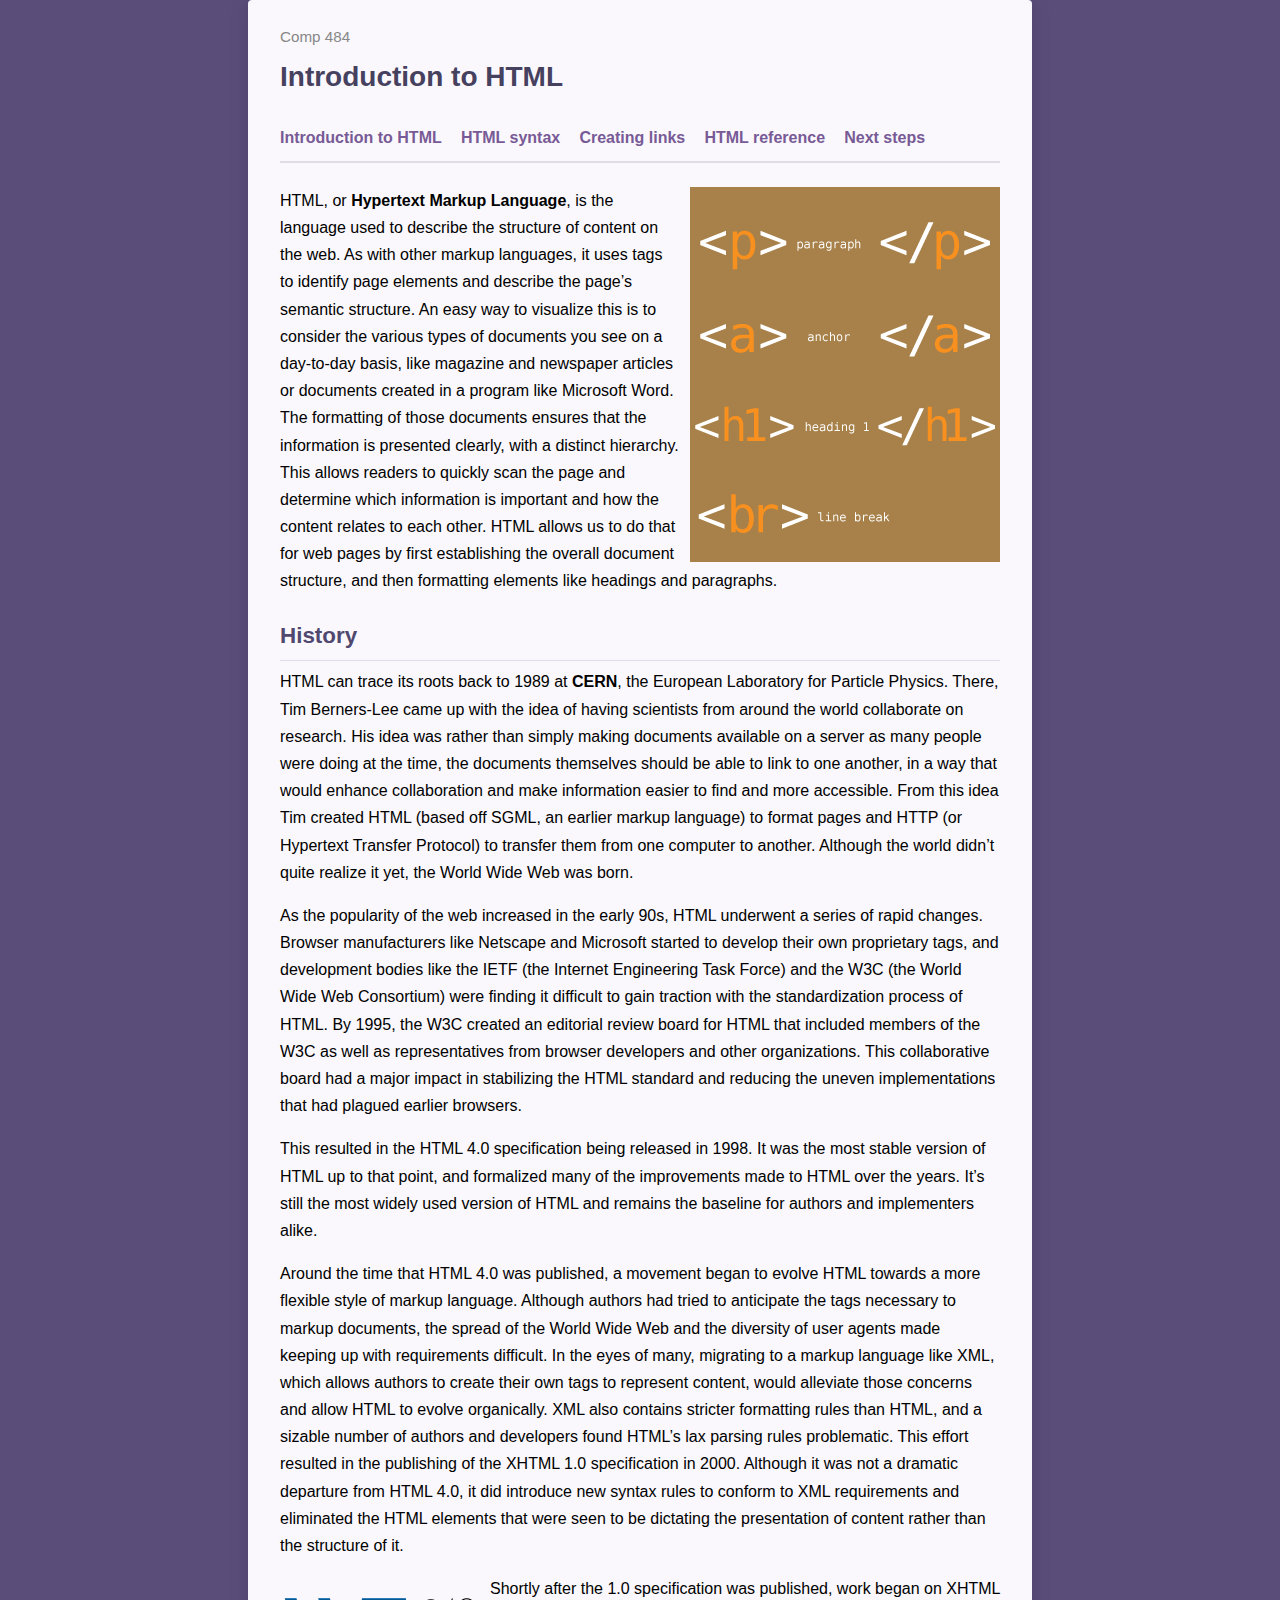
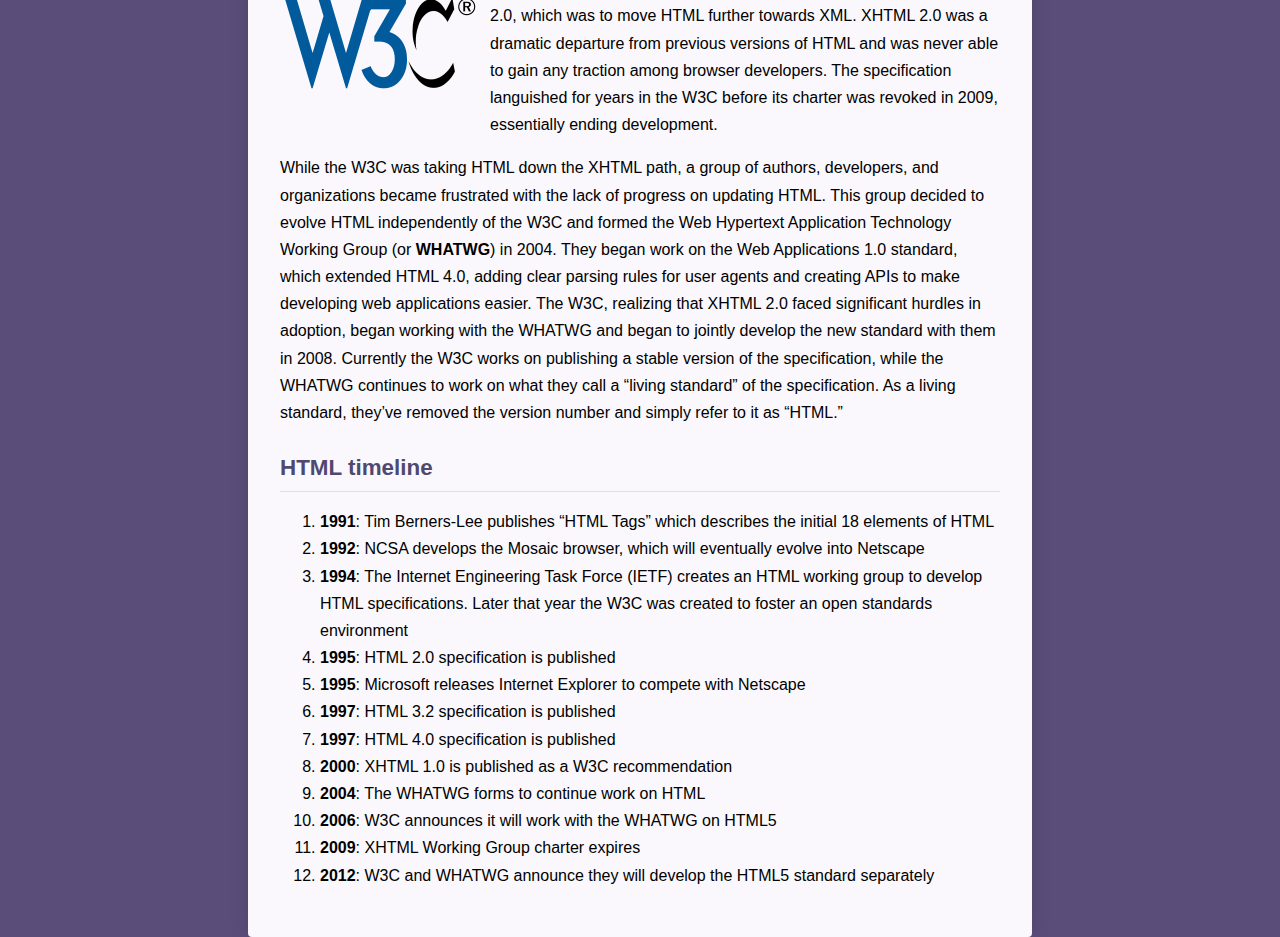
<file: index.html>
<!DOCTYPE HTML>
<html lang="en">
<head>
<meta charset="utf-8">
<title>Introduction to HTML</title>
<link href="./_css/styles.css" rel="stylesheet" type="text/css">
</head>
<body>
<p>Comp 484</p>
<h1>Introduction to HTML</h1>
<ul>
  <li><a href="index.html" title="Introduction to HTML">Introduction to HTML</a></li>
  <li><a href="syntax.html" title="HTML syntax">HTML syntax</a></li>
  <li><a href="links.html" title="Creating links">Creating links</a></li>
  <li><a href="reference.html" title="HTML Reference">HTML reference</a></li>
  <li><a href="next.html" title="Next steps">Next steps</a></li>
</ul>
<img src="images/tags.png" alt="HTML" width="310" height="375" class="flowRight">
<p>HTML, or <b>Hypertext Markup Language</b>, is the language used to describe the structure of content on the web. As with other markup languages, it uses tags to identify page elements and describe the page&rsquo;s semantic structure. An easy way to visualize this is to consider the various types of documents you see on a day-to-day basis, like magazine and newspaper articles or documents created in a program like Microsoft Word. The formatting of those documents ensures that the information is presented clearly, with a distinct hierarchy. This allows readers to quickly scan the page and determine which information is important and how the content relates to each other. HTML allows us to do that for web pages by first establishing the overall document structure, and then formatting elements like headings and paragraphs.</p>

<h2>History</h2>

<p>HTML can trace its roots back to 1989 at <b>CERN</b>, the European Laboratory for Particle Physics. There, Tim Berners-Lee came up with the idea of having scientists from around the world collaborate on research. His idea was rather than simply making documents available on a server as many people were doing at the time, the documents themselves should be able to link to one another, in a way that would enhance collaboration and make information easier to find and more accessible. From this idea Tim created HTML (based off SGML, an earlier markup language) to format pages and HTTP (or Hypertext Transfer Protocol) to transfer them from one computer to another. Although the world didn&rsquo;t quite realize it yet, the World Wide Web was born.</p>

<p>As the popularity of the web increased in the early 90s, HTML underwent a series of rapid changes. Browser manufacturers like Netscape and Microsoft started to develop their own proprietary tags, and development bodies like the IETF (the Internet Engineering Task Force) and the W3C (the World Wide Web Consortium) were finding it difficult to gain traction with the standardization process of HTML. By 1995, the W3C created an editorial review board for HTML that included members of the W3C as well as representatives from browser developers and other organizations. This collaborative board had a major impact in stabilizing the HTML standard and reducing the uneven implementations that had plagued earlier browsers.</p>

<p>This resulted in the HTML 4.0 specification being released in 1998. It was the most stable version of HTML up to that point, and formalized many of the improvements made to HTML over the years. It&rsquo;s still the most widely used version of HTML and remains the baseline for authors and implementers alike.</p>

<p>Around the time that HTML 4.0 was published, a movement began to evolve HTML towards a more flexible style of markup language. Although authors had tried to anticipate the tags necessary to markup documents, the spread of the World Wide Web and the diversity of user agents made keeping up with requirements difficult. In the eyes of many, migrating to a markup language like XML, which allows authors to create their own tags to represent content, would alleviate those concerns and allow HTML to evolve organically. XML also contains stricter formatting rules than HTML, and a sizable number of authors and developers found HTML&rsquo;s lax parsing rules problematic. This effort resulted in the publishing of the XHTML 1.0 specification in 2000. Although it was not a dramatic departure from HTML 4.0, it did introduce new syntax rules to conform to XML requirements and eliminated the HTML elements that were seen to be dictating the presentation of content rather than the structure of it.</p>

<p><img src="images/W3C_Icon.png" alt="W3C logo" width="200" height="136" class="flowLeft">Shortly after the 1.0 specification was published, work began on XHTML 2.0, which was to move HTML further towards XML. XHTML 2.0 was a dramatic departure from previous versions of HTML and was never able to gain any traction among browser developers. The specification languished for years in the W3C before its charter was revoked in 2009, essentially ending development.</p>

<p>While the W3C was taking HTML down the XHTML path, a group of authors, developers, and organizations became frustrated with the lack of progress on updating HTML. This group decided to evolve HTML independently of the W3C and formed the Web Hypertext Application Technology Working Group (or <b>WHATWG</b>) in 2004. They began work on the Web Applications 1.0 standard, which extended HTML 4.0, adding clear parsing rules for user agents and creating APIs to make developing web applications easier. The W3C, realizing that XHTML 2.0 faced significant hurdles in adoption, began working with the WHATWG and began to jointly develop the new standard with them in 2008. Currently the W3C works on publishing a stable version of the specification, while the WHATWG continues to work on what they call a &ldquo;living standard&rdquo; of the specification. As a living standard, they&rsquo;ve removed the version number and simply refer to it as &ldquo;HTML.&rdquo;</p>

<h2>HTML timeline</h2>

<ol>
  <li><b>1991</b>: Tim Berners-Lee publishes &ldquo;HTML Tags&rdquo; which describes the initial 18 elements of HTML</li>
  <li><b>1992</b>: NCSA develops the Mosaic browser, which will eventually evolve into Netscape</li>
  <li><b>1994</b>: The Internet Engineering Task Force (IETF) creates an HTML working group to develop HTML specifications. Later that year the W3C was created to foster an open standards environment</li>
  <li><b>1995</b>: HTML 2.0 specification is published</li>
  <li><b>1995</b>: Microsoft releases Internet Explorer to compete with Netscape</li>
  <li><b>1997</b>: HTML 3.2 specification is published</li>
  <li><b>1997</b>: HTML 4.0 specification is published</li>
  <li><b>2000</b>: XHTML 1.0 is published as a W3C recommendation</li>
  <li><b>2004</b>: The WHATWG forms to continue work on HTML</li>
  <li><b>2006</b>: W3C announces it will work with the WHATWG on HTML5</li>
  <li><b>2009</b>: XHTML Working Group charter expires</li>
  <li><b>2012</b>: W3C and WHATWG announce they will develop the HTML5 standard separately</li>
</ol>
</body>
</html>
</file>
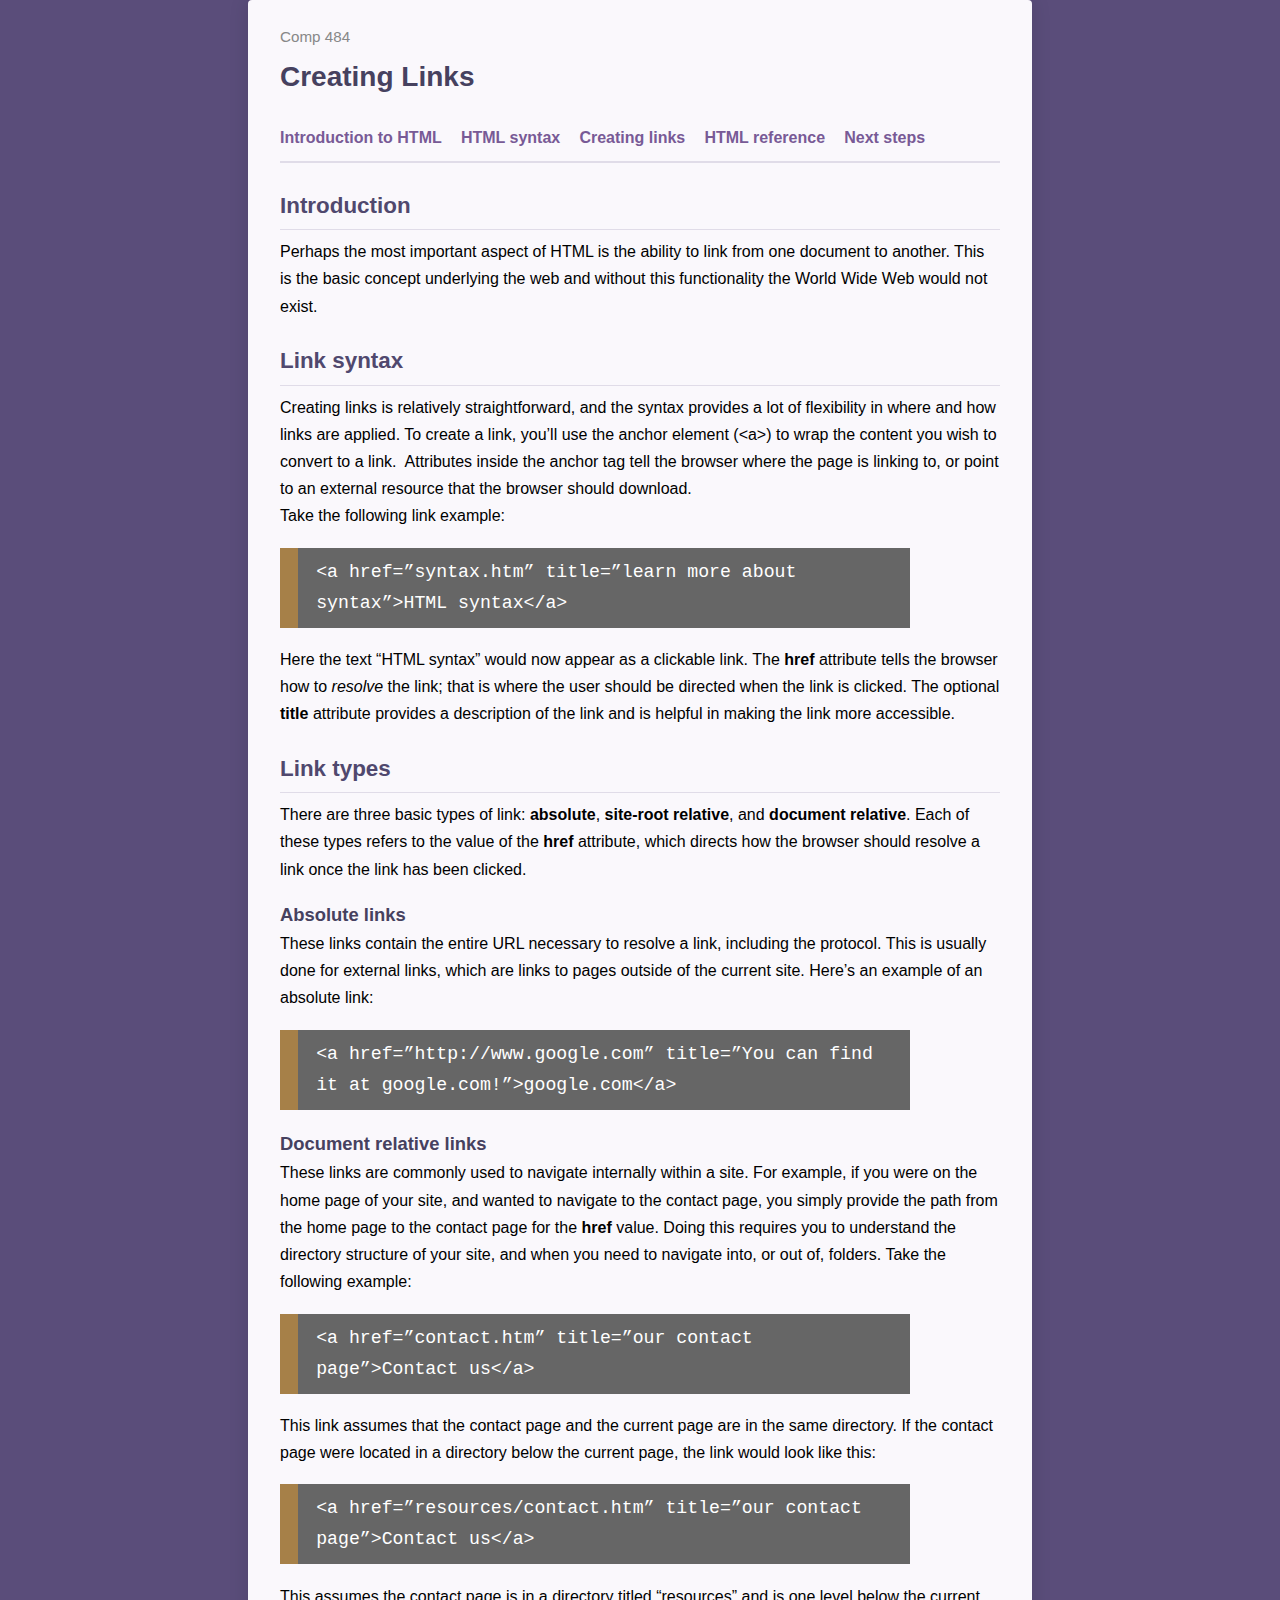
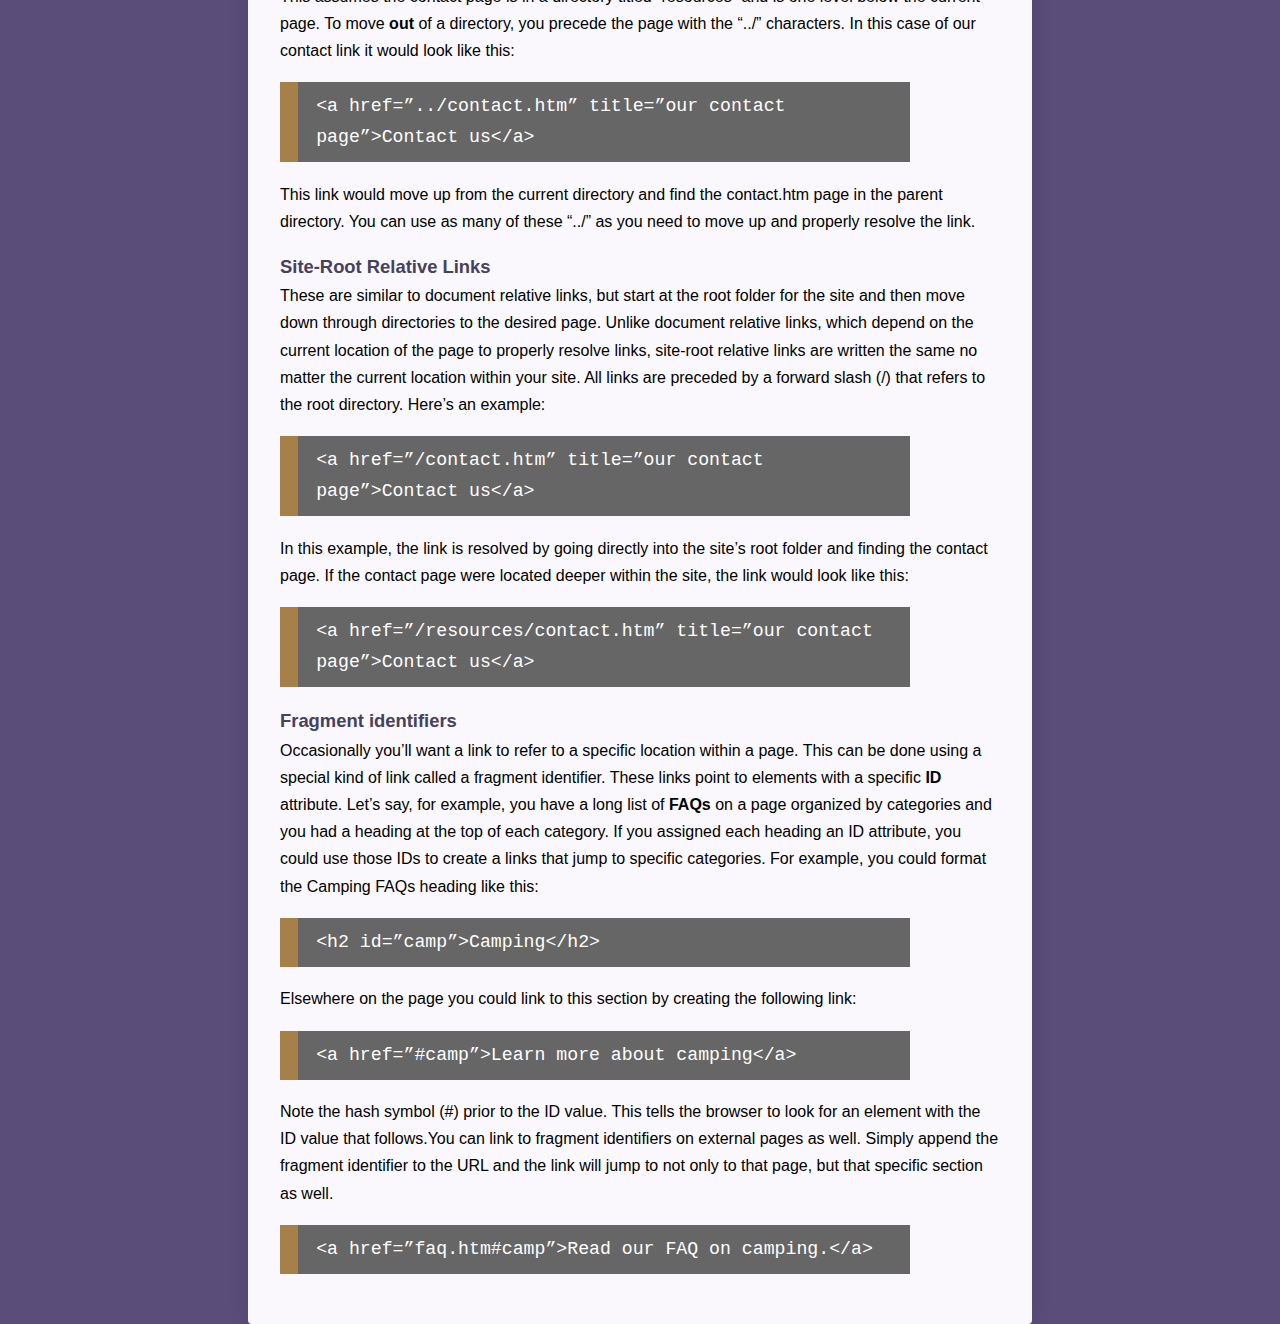
<file: links.html>
<!DOCTYPE HTML>
<html lang="en">
<head>
<meta charset="utf-8">
<title>Creating Links</title>
<link href="_css/styles.css" rel="stylesheet" type="text/css">
</head>
<body>
<p>Comp 484</p>
<h1>Creating Links</h1>
<ul>
  <li><a href="index.html" title="Introduction to HTML">Introduction to HTML</a></li>
  <li><a href="syntax.html" title="HTML syntax">HTML syntax</a></li>
  <li><a href="links.html" title="Creating links">Creating links</a></li>
  <li><a href="reference.html" title="HTML Reference">HTML reference</a></li>
  <li><a href="next.html" title="Next steps">Next steps</a></li>
</ul>
<h2>Introduction</h2>
<p>Perhaps the most important aspect of HTML is the ability to link from one document to another. This is the basic concept underlying   the web and without this functionality the World Wide Web would not exist. </p>
<h2>Link syntax</h2>
<p>Creating links is relatively straightforward, and the syntax provides a lot of flexibility in where and how links are applied. To create a link, you&rsquo;ll use the anchor element (&lt;a&gt;) to wrap the content you wish to convert to a link.&nbsp; Attributes inside the anchor tag tell the browser where the page is linking to, or point to an external resource that the browser should download.<br>
  Take the following link example:</p>
<pre>&lt;a href=&rdquo;syntax.htm&rdquo; title=&rdquo;learn more about syntax&rdquo;&gt;HTML syntax&lt;/a&gt;</pre>
<p>Here the text &ldquo;HTML syntax&rdquo; would now appear as a clickable link. The <b>href</b> attribute tells the browser how to <em>resolve</em> the link; that is where the user should be directed when the link is clicked. The optional <b>title</b> attribute provides a description of the link and is helpful in making the link more accessible.</p>
<h2>Link types</h2>
<p>There are three basic types of link: <b>absolute</b>, <b>site-root relative</b>, and <b>document relative</b>. Each of these types refers to the value of the <b>href</b> attribute, which directs how the browser should resolve a link once the link has been clicked. </p>
<h3>Absolute links</h3>
<p>These links contain the entire URL necessary to resolve a link, including the protocol. This is usually done for external links, which are links to pages outside of the current site. Here&rsquo;s an example of an absolute link:</p>
<pre>&lt;a href=&rdquo;http://www.google.com&rdquo; title=&rdquo;You can find it at google.com!&rdquo;&gt;google.com&lt;/a&gt;</pre>
<h3>Document relative links</h3>
<p>These links are commonly used to navigate internally within a site. For example, if you were on the home page of your site, and wanted to navigate to the contact page, you simply provide the path from the home page to the contact page for the <b>href</b> value. Doing this requires you to understand the directory structure of your site, and when you need to navigate into, or out of, folders. Take the following example:</p>
<pre>&lt;a href=&rdquo;contact.htm&rdquo; title=&rdquo;our contact page&rdquo;&gt;Contact us&lt;/a&gt;</pre>
<p>This link assumes that the contact page and the current page are in the same directory. If the contact page were located in a directory below the current page, the link would look like this:</p>
<pre>&lt;a href=&rdquo;resources/contact.htm&rdquo; title=&rdquo;our contact page&rdquo;&gt;Contact us&lt;/a&gt;</pre>
<p>This assumes the contact page is in a directory titled &ldquo;resources&rdquo; and is one level below the current page. To move <b>out</b> of a directory, you precede the page with the &ldquo;../&rdquo; characters. In this case of our contact link it would look like this:</p>
<pre>&lt;a href=&rdquo;../contact.htm&rdquo; title=&rdquo;our contact page&rdquo;&gt;Contact us&lt;/a&gt;</pre>
<p> This link would move up from the current directory and find the contact.htm page in the parent directory. You can use as many of these &ldquo;../&rdquo; as you need to move up and properly resolve the link.</p>
<h3>Site-Root Relative Links</h3>
<p> These are similar to document relative links, but start at the root folder for the site and then move down through directories to the desired page. Unlike document relative links, which depend on the current location of the page to properly resolve links, site-root relative links are written the same no matter the current location within your site. All links are preceded by a forward slash (/) that refers to the root directory. Here&rsquo;s an example:</p>
<pre>&lt;a href=&rdquo;/contact.htm&rdquo; title=&rdquo;our contact page&rdquo;&gt;Contact us&lt;/a&gt;</pre>
<p> In this example, the link is resolved by going directly into the site&rsquo;s root folder and finding the contact page. If the contact page were located deeper within the site, the link would look like this:</p>
<pre>&lt;a href=&rdquo;/resources/contact.htm&rdquo; title=&rdquo;our contact page&rdquo;&gt;Contact us&lt;/a&gt;</pre>
<h3>Fragment identifiers</h3>
<p>Occasionally you&rsquo;ll want a link to refer to a specific location within a page. This can be done using a special kind of link called a fragment identifier. These links point to elements with a specific <b>ID</b> attribute. Let&rsquo;s say, for example, you have a long list of <b>FAQs</b> on a page organized by categories and you had a heading at the top of each category. If you assigned each heading an ID attribute, you could use those IDs to create a links that jump to specific categories. For example, you could format the Camping FAQs heading like this:</p>
<pre>&lt;h2 id=&rdquo;camp&rdquo;&gt;Camping&lt;/h2&gt;</pre>
<p> Elsewhere on the page you could link to this section by creating the following link:</p>
<pre>&lt;a href=&rdquo;#camp&rdquo;&gt;Learn more about camping&lt;/a&gt;</pre>
<p> Note the hash symbol (#) prior to the ID value. This tells the browser to look for an element with the ID value that follows.You can link to fragment identifiers on external pages as well. Simply append the fragment identifier to the URL and the link will jump to not only to that page, but that specific section as well.</p>
<pre>&lt;a href=&rdquo;faq.htm#camp&rdquo;&gt;Read our FAQ on camping.&lt;/a&gt;</pre>
</body>
</html>
</file>
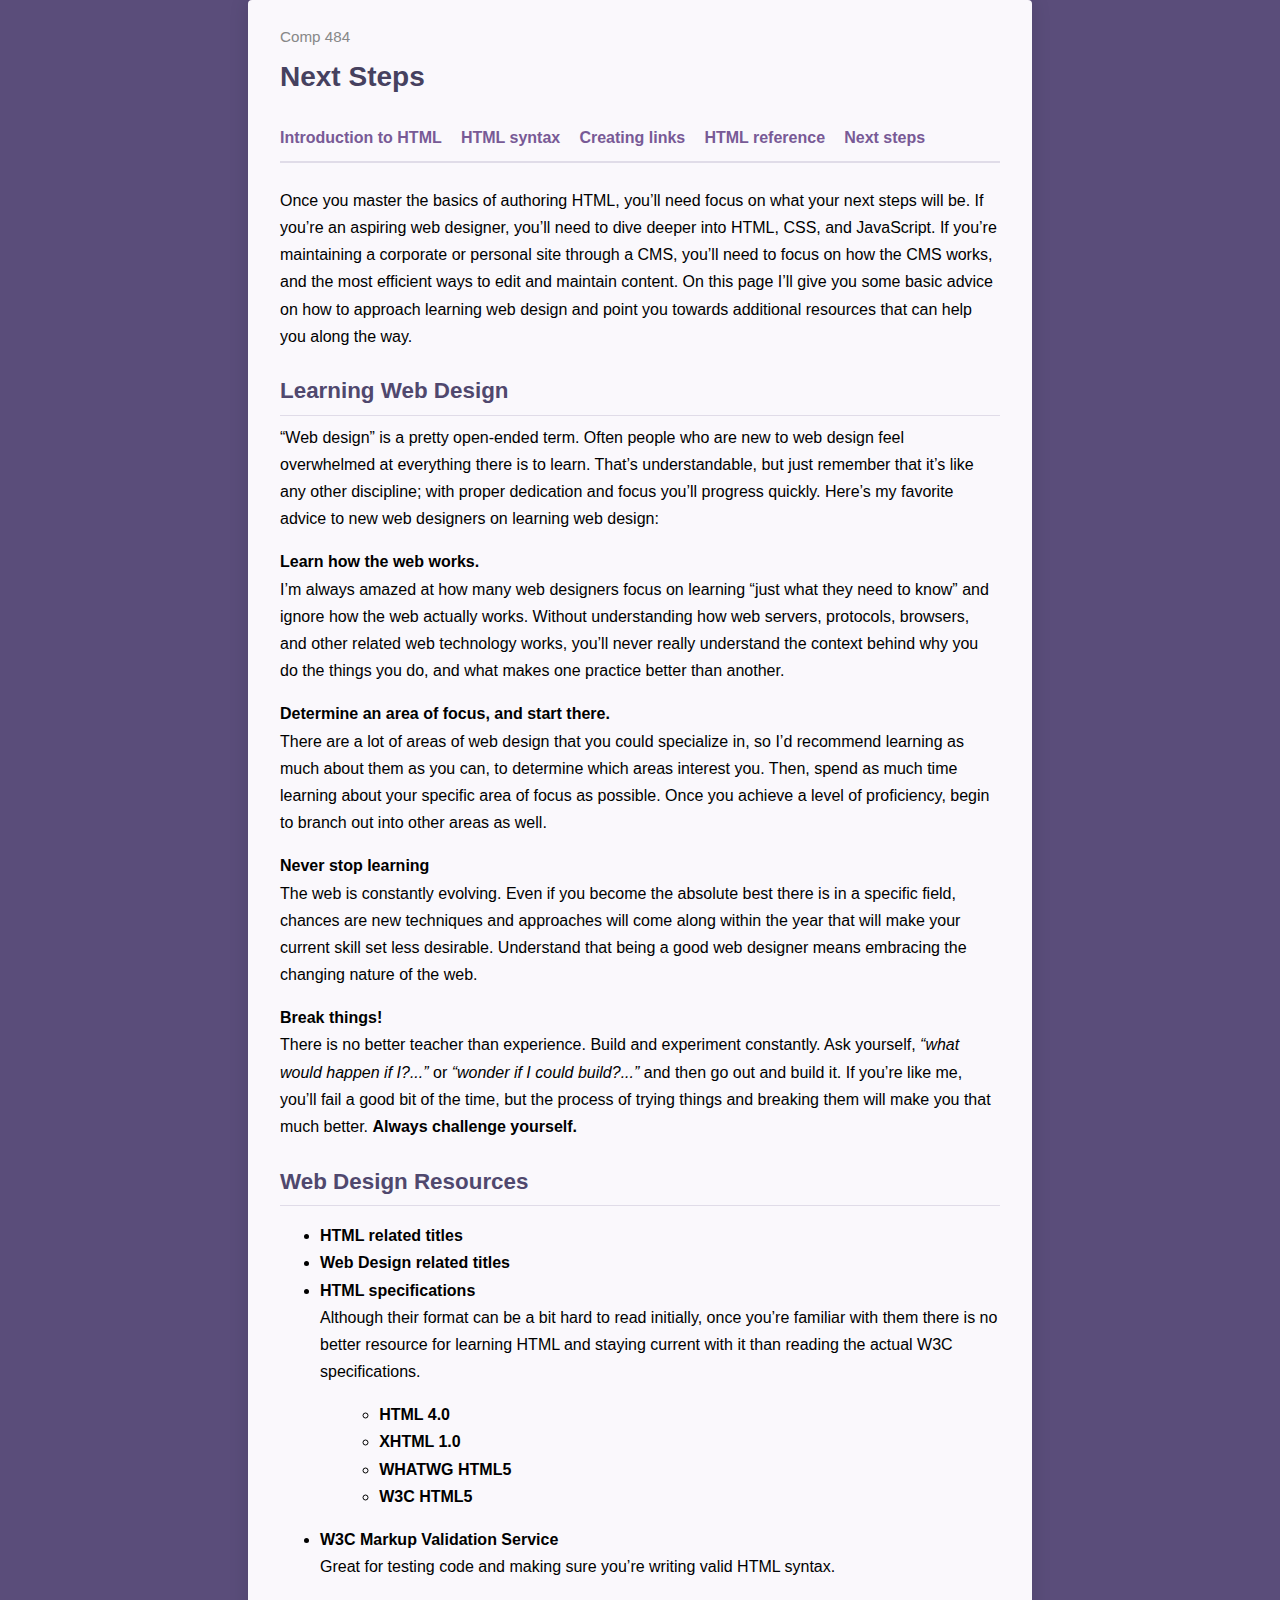
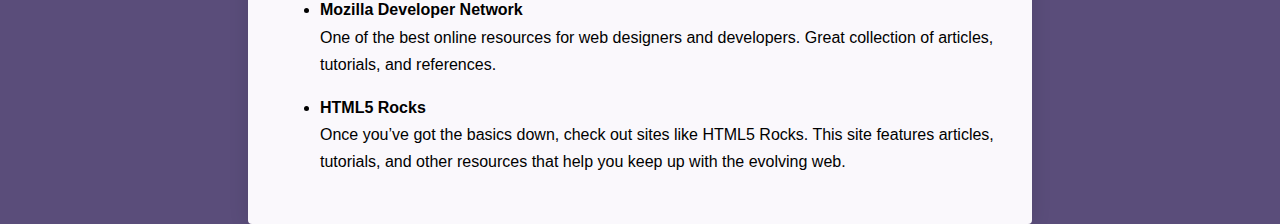
<file: next.html>
<!DOCTYPE HTML>
<html lang="en">
<head>
<meta charset="utf-8">
<title>Next Steps</title>
<link href="_css/styles.css" rel="stylesheet" type="text/css">
</head>
<body>
<p>Comp 484</p>
<h1>Next Steps</h1>
<ul>
  <li><a href="index.html" title="Introduction to HTML">Introduction to HTML</a></li>
  <li><a href="syntax.html" title="HTML syntax">HTML syntax</a></li>
  <li><a href="links.html" title="Creating links">Creating links</a></li>
  <li><a href="reference.html" title="HTML Reference">HTML reference</a></li>
  <li><a href="next.html" title="Next steps">Next steps</a></li>
</ul>
<p>Once you master the basics of authoring HTML, you&rsquo;ll need focus on what your next steps will be. If you&rsquo;re an aspiring web designer, you&rsquo;ll need to dive deeper into HTML, CSS, and JavaScript. If you&rsquo;re maintaining a corporate or personal site through a CMS, you&rsquo;ll need to focus on how the CMS works, and the most efficient ways to edit and maintain content. On this page I&rsquo;ll give you some basic advice on how to approach learning web design and point you towards additional resources that can help you along the way.</p>
<h2>Learning Web Design</h2>
<p>&ldquo;Web design&rdquo; is a pretty open-ended term. Often people who are new to web design feel overwhelmed at everything there is to learn. That&rsquo;s understandable, but just remember that it&rsquo;s like any other discipline; with proper dedication and focus you&rsquo;ll progress quickly. Here&rsquo;s my favorite advice to new web designers on learning web design:</p>
<p><strong>Learn how the web works.</strong><br>
  I&rsquo;m always amazed at how many web designers focus on learning &ldquo;just what they need to know&rdquo; and ignore how the web actually works. Without understanding how web servers, protocols, browsers, and other related web technology works, you&rsquo;ll never really understand the context behind why you do the things you do, and what makes one practice better than another.</p>
<p><strong>Determine an area of focus, and start there.</strong><br>
  There are a lot of areas of web design that you could specialize in, so I&rsquo;d recommend learning as much about them as you can, to determine which areas interest you. Then, spend as much time learning about your specific area of focus as possible. Once you achieve a level of proficiency, begin to branch out into other areas as well. </p>
<p><strong>Never stop learning</strong><br>
  The web is constantly evolving. Even if you become the absolute best there is in a specific field, chances are new techniques and approaches will come along within the year that will make your current skill set less desirable. Understand that being a good web designer means embracing the changing nature of the web.</p>
<p><strong>Break things!</strong><br>
  There is no better teacher than experience. Build and experiment constantly. Ask yourself, <em>&ldquo;what would happen if I?...&rdquo;</em> or <em>&ldquo;wonder if I could build?...&rdquo;</em> and then go out and build it. If you&rsquo;re like me, you&rsquo;ll fail a good bit of the time, but the process of trying things and breaking them will make you that much better. <strong>Always challenge yourself.</strong></p>
<h2>Web Design Resources</h2>
<ul>
  <li><strong>HTML related titles</strong></li>
  <li><strong>Web Design related titles</strong></li>
  <li><strong>HTML specifications</strong>
    <p>Although their format can be a bit hard to read initially, once you&rsquo;re familiar with them there is no better resource for learning HTML and staying current with it than reading the actual W3C specifications.</p>
    <ul>
      <li><strong>HTML 4.0</strong></li>
      <li><strong>XHTML 1.0</strong></li>
      <li><strong>WHATWG HTML5</strong></li>
      <li><strong>W3C HTML5</strong></li>
    </ul>
  </li>
  <li><strong>W3C Markup Validation Service</strong>
    <p>Great for testing code and making sure you&rsquo;re writing valid HTML syntax.</p>
  </li>
  <li><strong>Mozilla Developer Network</strong>
    <p>One of the best online resources for web designers and developers. Great collection of articles, tutorials, and references.</p>
  </li>
  <li><strong>HTML5 Rocks</strong>
    <p>Once you&rsquo;ve got the basics down, check out sites like HTML5 Rocks. This site features articles, tutorials, and other resources that help you keep up with the evolving web.</p>
  </li>
</ul>

</body>
</html>
</file>
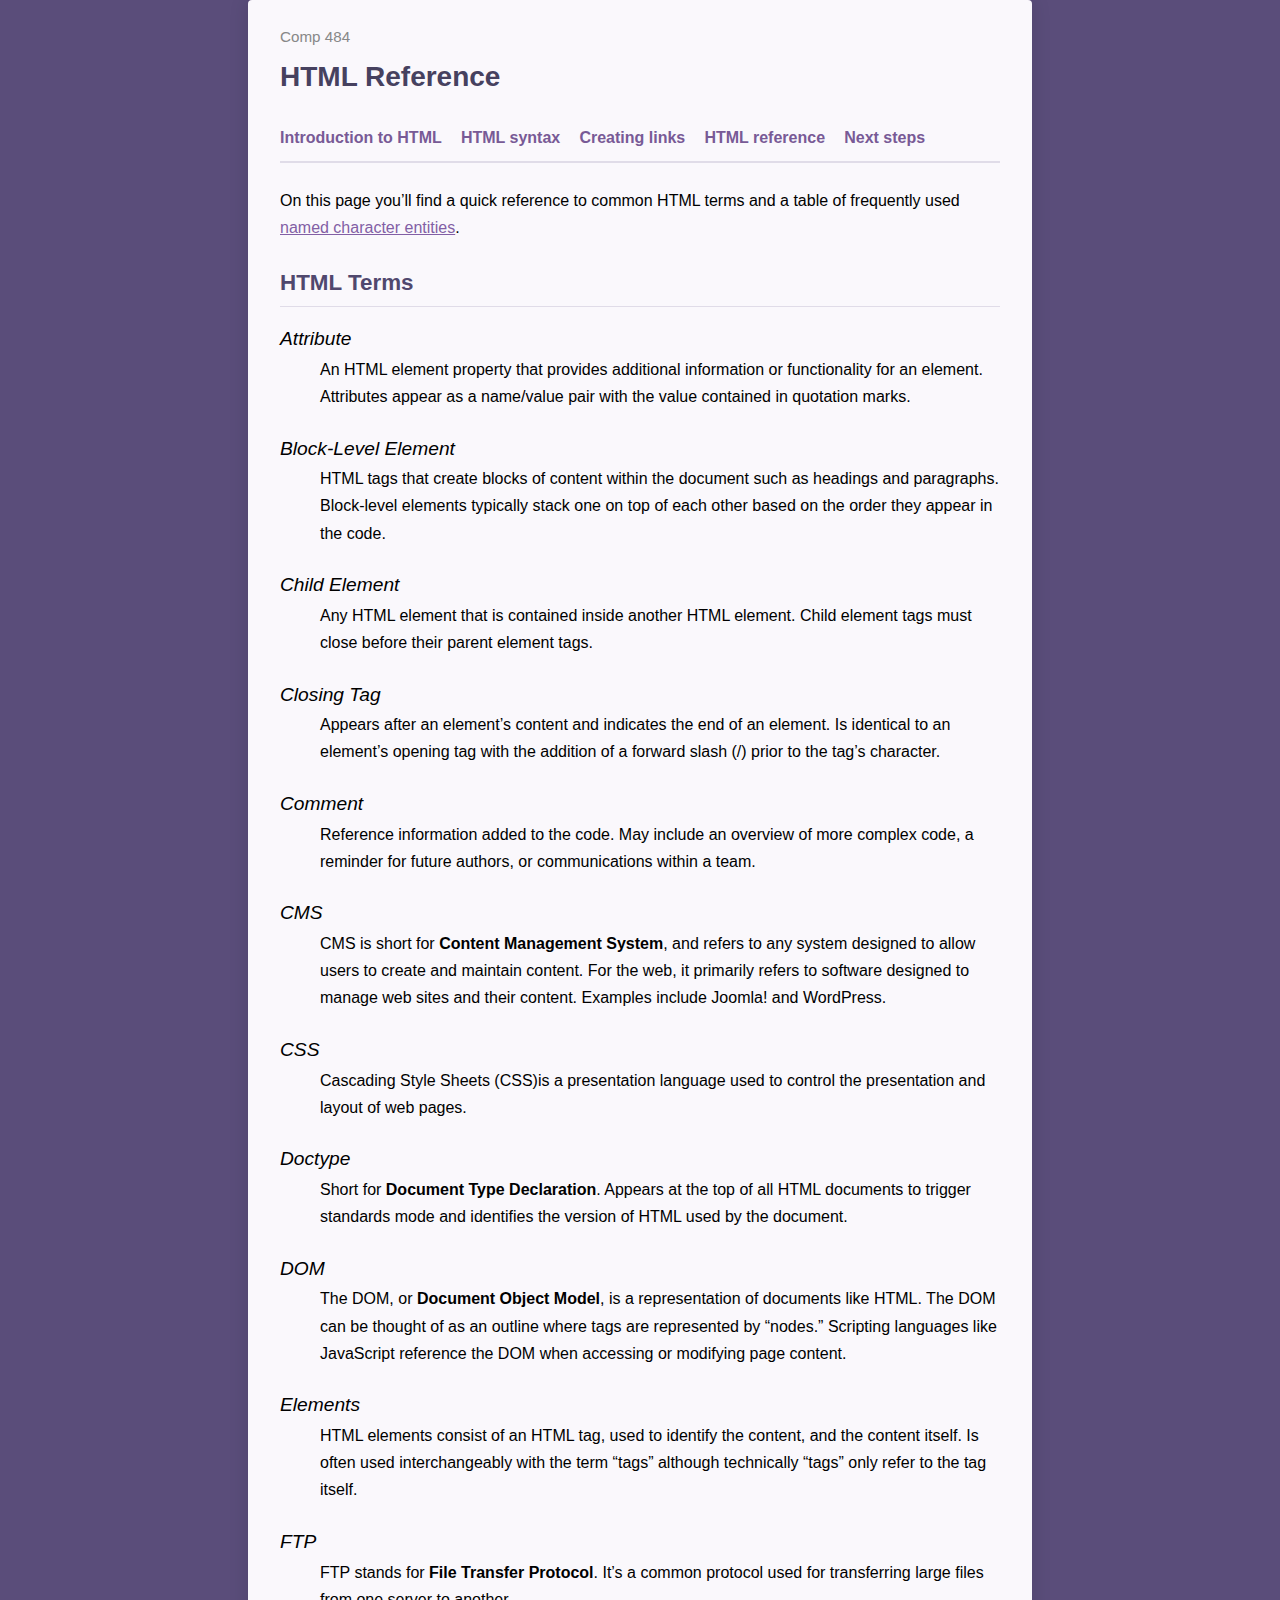
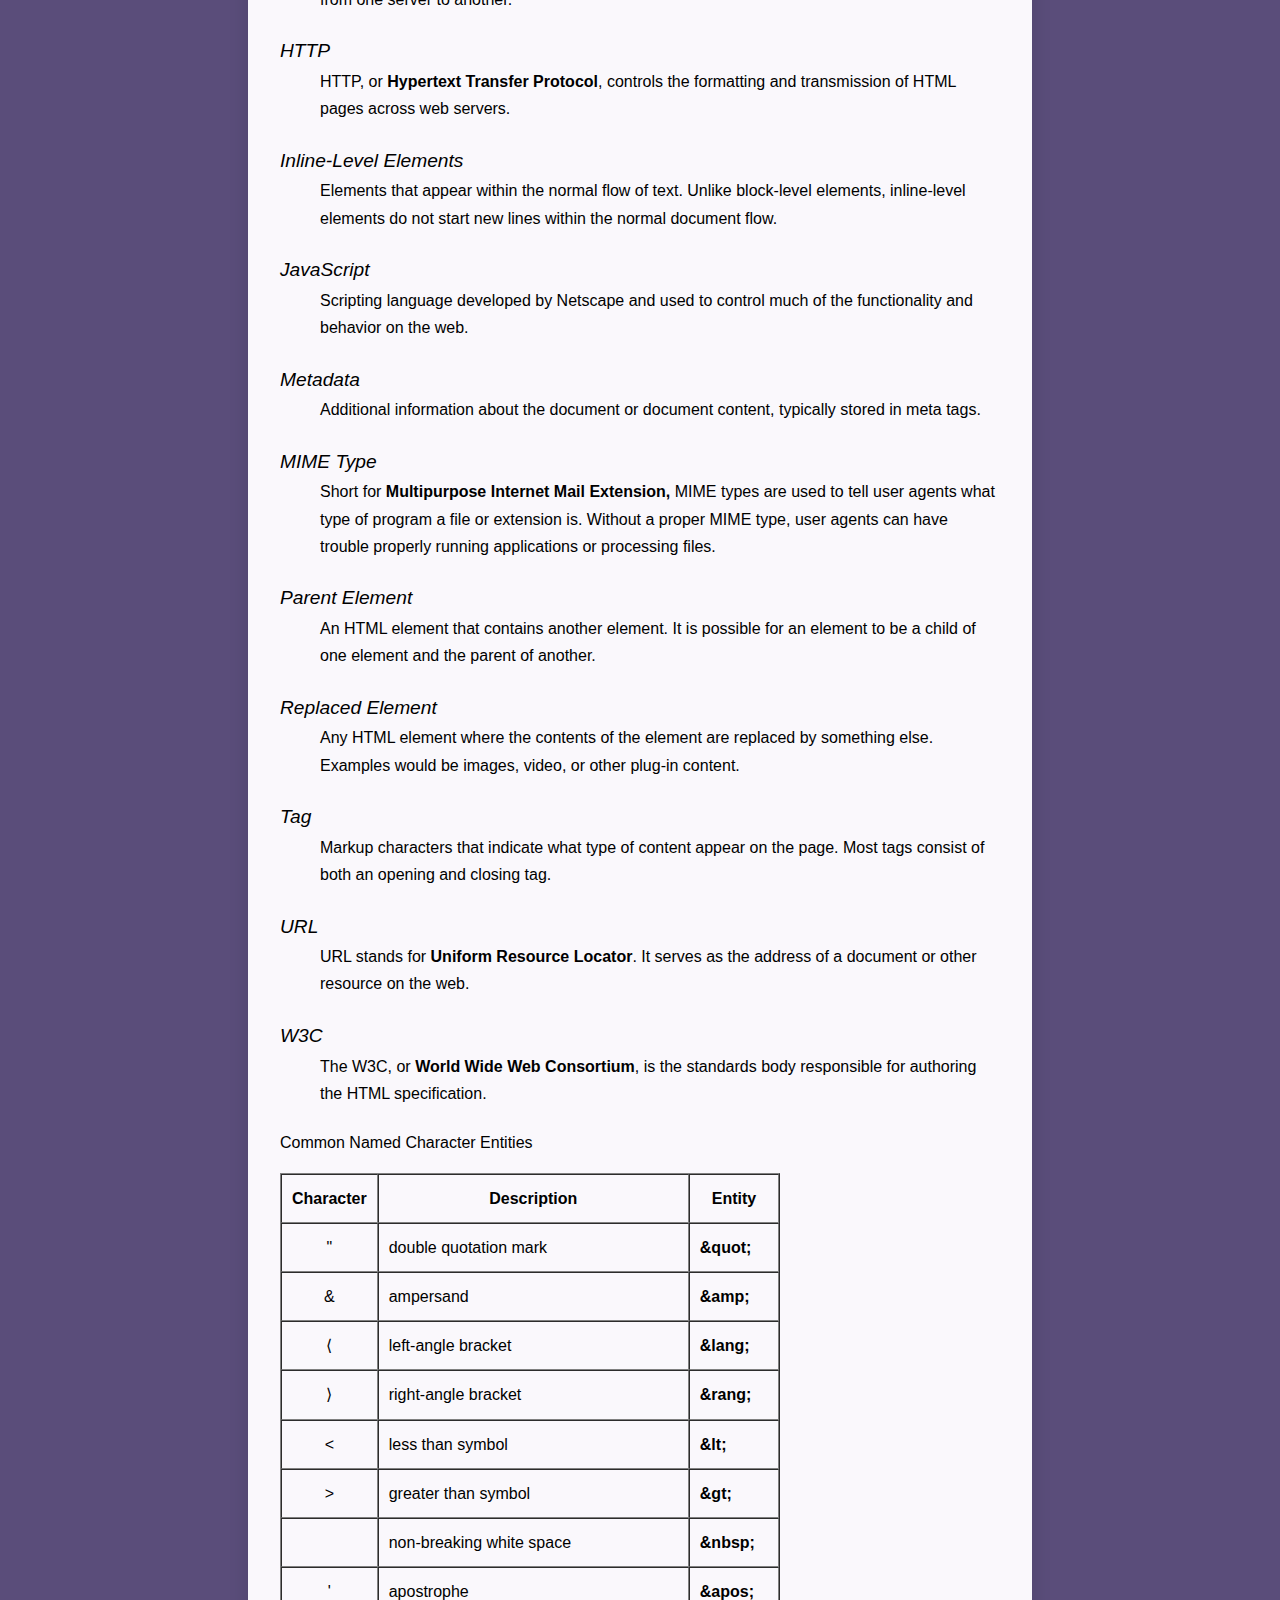
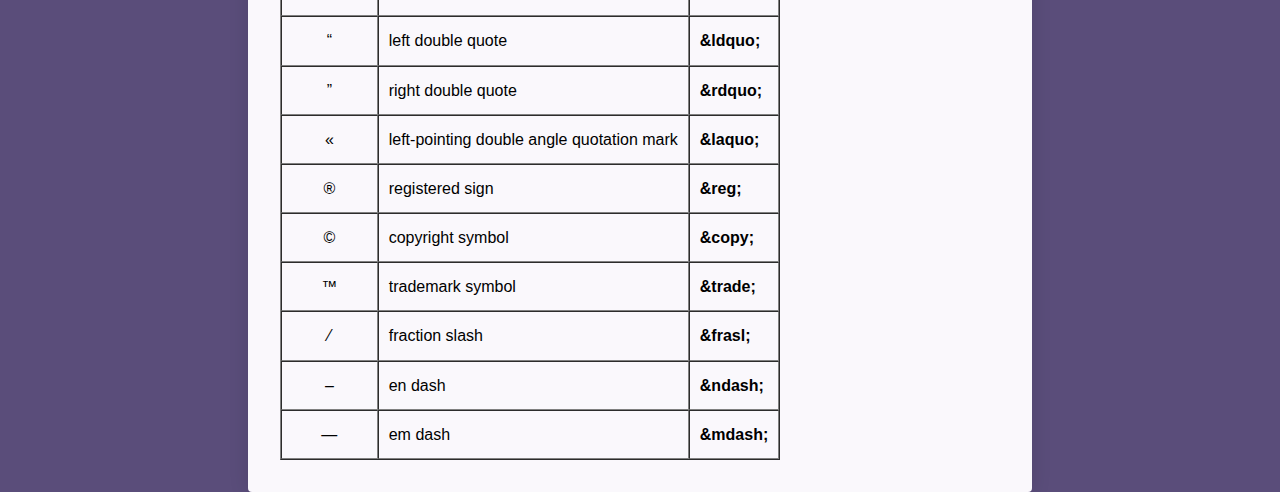
<file: reference.html>
<!DOCTYPE HTML>
<html lang="en">
<head>
<meta charset="utf-8">
<title>HTML Reference</title>
<link href="_css/styles.css" rel="stylesheet" type="text/css">
</head>
<body>
<p>Comp 484</p>
<h1>HTML Reference</h1>
<ul>
  <li><a href="index.html" title="Introduction to HTML">Introduction to HTML</a></li>
  <li><a href="syntax.html" title="HTML syntax">HTML syntax</a></li>
  <li><a href="links.html" title="Creating links">Creating links</a></li>
  <li><a href="reference.html" title="HTML Reference">HTML reference</a></li>
  <li><a href="next.html" title="Next steps">Next steps</a></li>
</ul>
<p>On this page you&rsquo;ll find a quick reference to common HTML terms and a table of frequently used <a href="#named">named character entities</a>.</p>
<h2>HTML Terms</h2>
<dl>
  <dt>Attribute</dt>
  <dd> An HTML element property that provides additional information or functionality for an element. Attributes appear as a name/value pair with the value contained in quotation marks. </dd>
  <dt>Block-Level Element</dt>
  <dd>HTML tags that create blocks of content within the document such as headings and paragraphs. Block-level elements typically stack one on top of each other based on the order they appear in the code. </dd>
  <dt>Child Element </dt>
  <dd>Any HTML element that is contained inside another HTML element. Child element tags must close before their parent element tags. </dd>
  <dt>Closing Tag </dt>
  <dd>Appears after an element&rsquo;s content and indicates the end of an element. Is identical to an element&rsquo;s opening tag with the addition of a forward slash (/) prior to the tag&rsquo;s character. </dd>
  <dt>Comment </dt>
  <dd>Reference information added to the code. May include an overview of more complex code, a reminder for future authors, or communications within a team. </dd>
  <dt>CMS </dt>
  <dd>CMS is short for <b>Content Management System</b>, and refers to any system designed to allow users to create and maintain content. For the web, it primarily refers to software designed to manage web sites and their content. Examples include Joomla! and WordPress.</dd>
  <dt>CSS </dt>
  <dd>Cascading Style Sheets (CSS)is a presentation language used to control the presentation and layout of web pages. </dd>
  <dt>Doctype </dt>
  <dd>Short for <b>Document Type Declaration</b>. Appears at the top of all HTML documents to trigger standards mode and identifies the version of HTML used by the document. </dd>
  <dt>DOM </dt>
  <dd>The DOM, or <b>Document Object Model</b>, is a representation of documents like HTML. The DOM can be thought of as an outline where tags are represented by &ldquo;nodes.&rdquo; Scripting languages like JavaScript reference the DOM when accessing or modifying page content. </dd>
  <dt>Elements </dt>
  <dd>HTML elements consist of an HTML tag, used to identify the content, and the content itself. Is often used interchangeably with the term &ldquo;tags&rdquo; although technically &ldquo;tags&rdquo; only refer to the tag itself. </dd>
  <dt>FTP </dt>
  <dd>FTP stands for <b>File Transfer Protocol</b>. It&rsquo;s a common protocol used for transferring large files from one server to another. </dd>
  <dt>HTTP </dt>
  <dd>HTTP, or <b>Hypertext Transfer Protocol</b>, controls the formatting and transmission of HTML pages across web servers. </dd>
  <dt>Inline-Level Elements </dt>
  <dd>Elements that appear within the normal flow of text. Unlike block-level elements, inline-level elements do not start new lines within the normal document flow. </dd>
  <dt>JavaScript </dt>
  <dd>Scripting language developed by Netscape and used to control much of the functionality and behavior on the web. </dd>
  <dt>Metadata </dt>
  <dd>Additional information about the document or document content, typically stored in meta tags. </dd>
  <dt>MIME Type </dt>
  <dd>Short for <b>Multipurpose Internet Mail Extension,</b> MIME types are used to tell user agents what type of program a file or extension is. Without a proper MIME type, user agents can have trouble properly running applications or processing files. </dd>
  <dt>Parent Element </dt>
  <dd>An HTML element that contains another element. It is possible for an element to be a child of one element and the parent of another. </dd>
  <dt>Replaced Element </dt>
  <dd>Any HTML element where the contents of the element are replaced by something else. Examples would be images, video, or other plug-in content. </dd>
  <dt>Tag </dt>
  <dd>Markup characters that indicate what type of content appear on the page. Most tags consist of both an opening and closing tag. </dd>
  <dt>URL </dt>
  <dd>URL stands for <b>Uniform Resource Locator</b>. It serves as the address of a document or other resource on the web. </dd>
  <dt>W3C </dt>
  <dd>The W3C, or <b>World Wide Web Consortium</b>, is the standards body responsible for authoring the HTML specification. </dd>
</dl>
<table id="named" border="1" cellspacing="0" cellpadding="0" summary="A quick reference of named character entities, including an example of the character, a description, and the entity code.">
  <caption>
Common Named Character Entities 
  </caption>
  <tr>
    <th scope="col">Character </th>
    <th scope="col">Description </th>
    <th scope="col">Entity </th>
  </tr>
  <tr>
    <td class="center">&quot;</td>
    <td>double quotation mark</td>
    <td><b>&amp;quot;</b></td>
  </tr>
  <tr>
    <td class="center">&amp;</td>
    <td>ampersand</td>
    <td><b>&amp;amp;</b></td>
  </tr>
  <tr>
    <td class="center">&lang;</td>
    <td>left-angle bracket</td>
    <td><b>&amp;lang;</b></td>
  </tr>
  <tr>
    <td class="center">&rang;</td>
    <td>right-angle bracket</td>
    <td><b>&amp;rang;</b></td>
  </tr>
  <tr>
    <td class="center">&lt;</td>
    <td>less than symbol</td>
    <td><b>&amp;lt;</b></td>
  </tr>
  <tr>
    <td class="center">&gt;</td>
    <td>greater than symbol</td>
    <td><b>&amp;gt;</b></td>
  </tr>
  <tr>
    <td class="center">&nbsp;</td>
    <td>non-breaking white space</td>
    <td><b>&amp;nbsp;</b></td>
  </tr>
  <tr>
    <td class="center">&apos;</td>
    <td>apostrophe</td>
    <td><b>&amp;apos;</b></td>
  </tr>
  <tr>
    <td class="center">&ldquo;</td>
    <td>left double quote</td>
    <td><b>&amp;ldquo;</b></td>
  </tr>
  <tr>
    <td class="center">&rdquo;</td>
    <td>right double quote</td>
    <td><b>&amp;rdquo;</b></td>
  </tr>
  <tr>
    <td class="center">&laquo;</td>
    <td>left-pointing double angle quotation mark</td>
    <td><b>&amp;laquo;</b></td>
  </tr>
  <tr>
    <td class="center">&reg;</td>
    <td>registered sign</td>
    <td><b>&amp;reg;</b></td>
  </tr>
  <tr>
    <td class="center">&copy;</td>
    <td>copyright symbol</td>
    <td><b>&amp;copy;</b></td>
  </tr>
  <tr>
    <td class="center">&trade;</td>
    <td>trademark symbol</td>
    <td><b>&amp;trade;</b></td>
  </tr>
  <tr>
    <td class="center">&frasl;</td>
    <td>fraction slash</td>
    <td><b>&amp;frasl;</b></td>
  </tr>
  <tr>
    <td class="center">&ndash;</td>
    <td>en dash</td>
    <td><b>&amp;ndash;</b></td>
  </tr>
  <tr>
    <td class="center">&mdash;</td>
    <td>em dash</td>
    <td><b>&amp;mdash;</b></td>
  </tr>
</table>
</body>
</html>
</file>
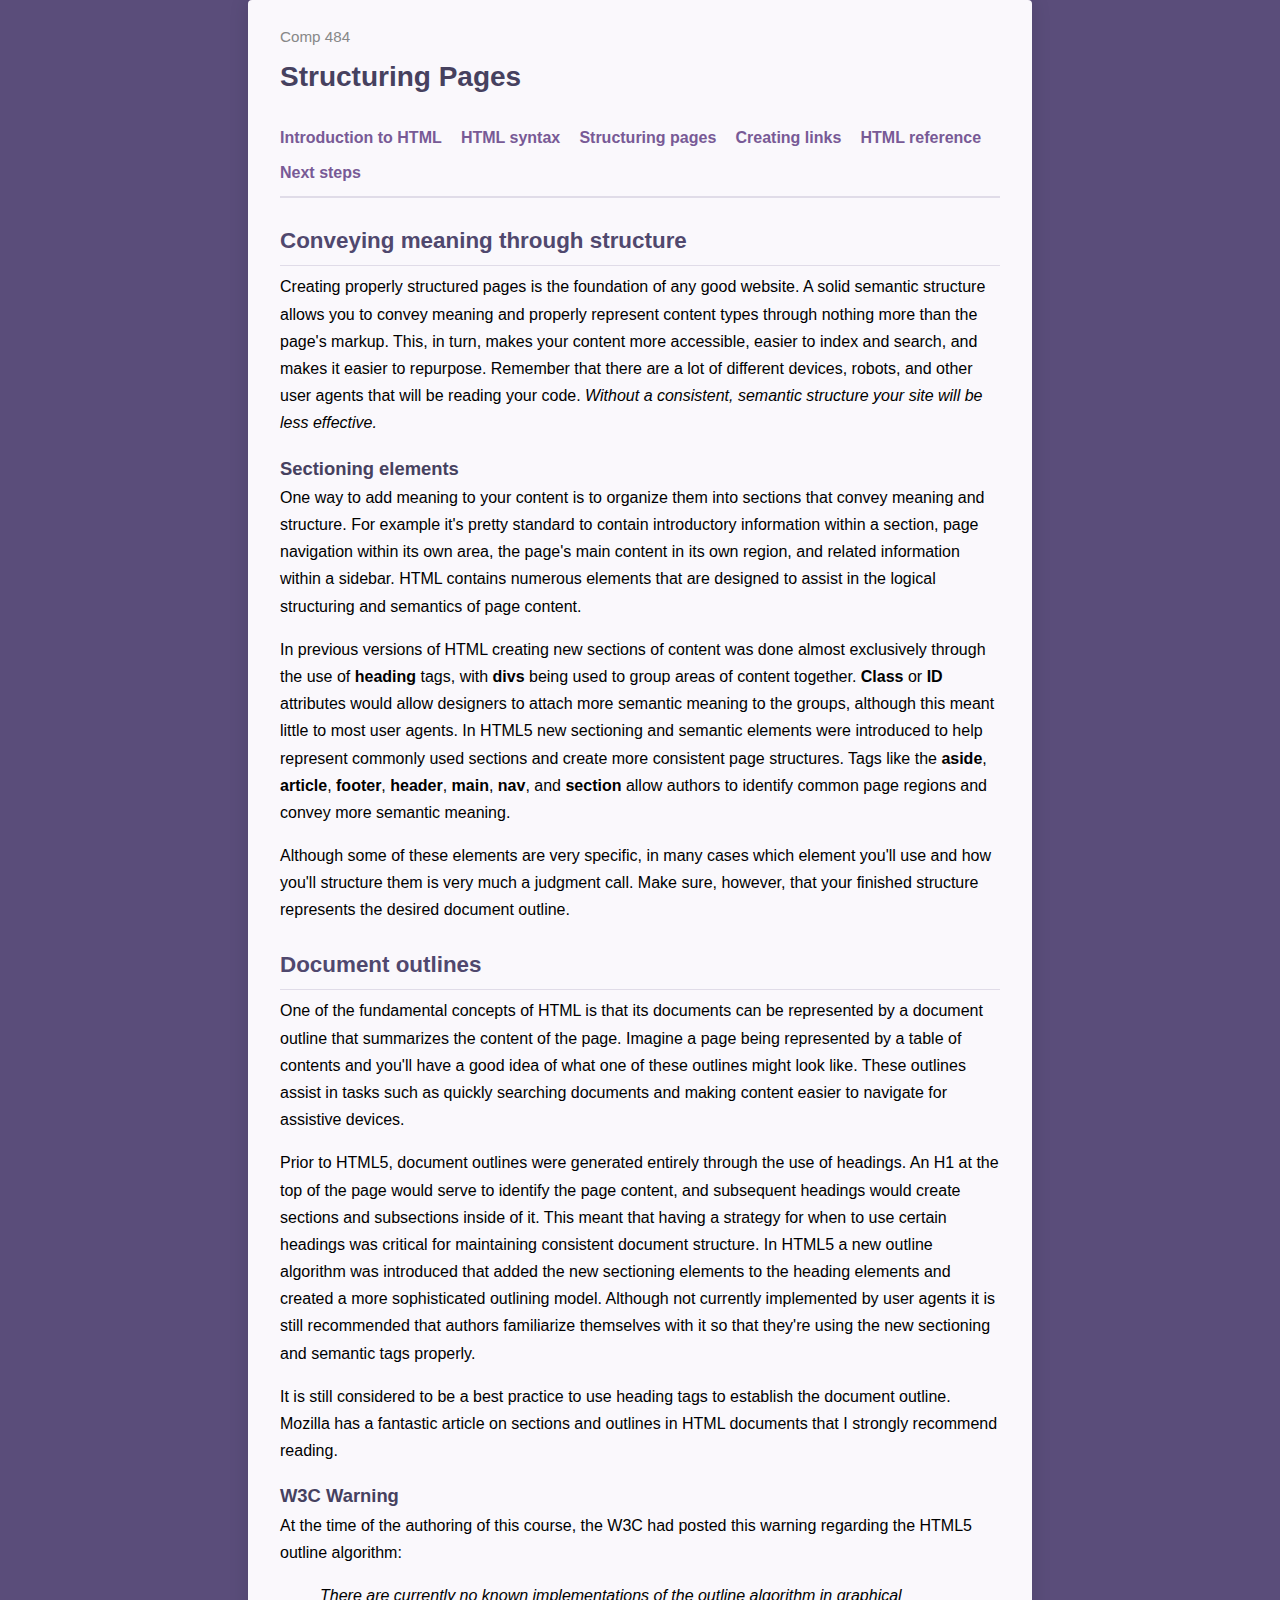
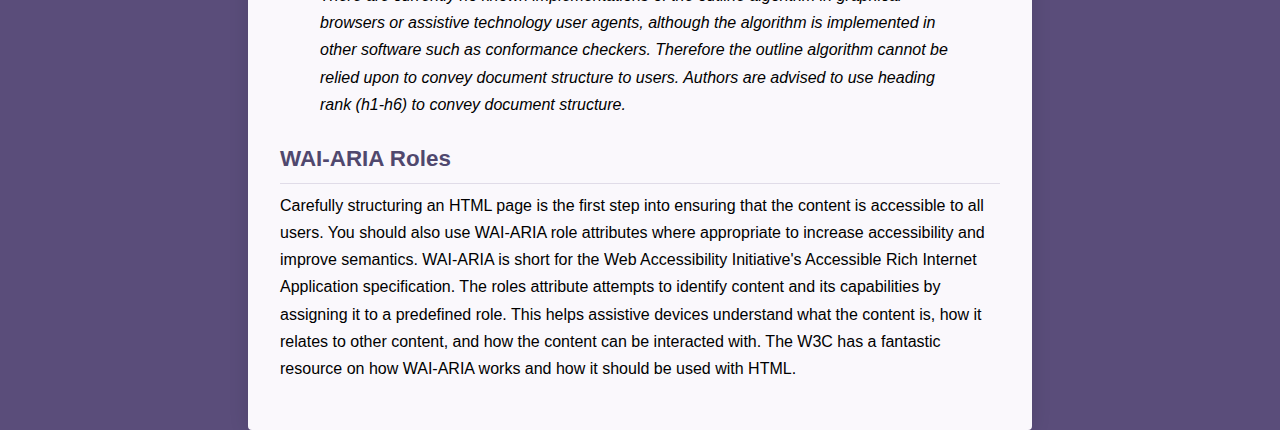
<file: structure.html>
<!DOCTYPE HTML>
<html lang="en">
<head>
<meta charset="utf-8">
<title>Introduction to HTML</title>
<link href="_css/styles.css" rel="stylesheet" type="text/css">
</head>
<body>
<p>Comp 484</p>
<h1>Structuring Pages</h1>
<ul>
  <li><a href="index.html" title="Introduction to HTML">Introduction to HTML</a></li>
  <li><a href="syntax.html" title="HTML syntax">HTML syntax</a></li>
  <li><a href="structure.html" title="Structuring pages">Structuring pages</a></li>
  <li><a href="links.html" title="Creating links">Creating links</a></li>
  <li><a href="reference.html" title="HTML Reference">HTML reference</a></li>
  <li><a href="next.html" title="Next steps">Next steps</a></li>
</ul>
<h2>Conveying meaning through structure</h2>
<p>Creating properly structured pages is the foundation of any good website. A solid semantic structure allows you to convey meaning and properly represent content types through nothing more than the page's markup. This, in turn, makes your content more accessible, easier to index and search, and makes it easier to repurpose. Remember that there are a lot of different devices, robots, and other user agents that will be reading your code. <em>Without a consistent, semantic structure your site will be less effective.</em> </p>
<h3>Sectioning elements </h3>
<p>One way to add meaning to your content is to organize them into sections that convey meaning and structure. For example it's pretty standard to contain introductory information within a section, page navigation within its own area, the page's main content in its own region, and related information within a sidebar. HTML contains numerous elements that are designed to assist in the logical structuring and semantics of page content. </p>
<p>In previous versions of HTML creating new sections of content was done almost exclusively through the use of <b>heading</b> tags, with <b>divs</b> being used to group areas of content together. <b>Class</b> or <b>ID</b> attributes would allow designers to attach more semantic meaning to the groups, although this meant little to most user agents. In HTML5 new sectioning and semantic elements were introduced to help represent commonly used sections and create more consistent page structures. Tags like the <b>aside</b>, <b>article</b>, <b>footer</b>, <b>header</b>, <b>main</b>, <b>nav</b>, and <b>section</b> allow authors to identify common page regions and convey more semantic meaning. </p>
<p>Although some of these elements are very specific, in many cases which element you'll use and how you'll structure them is very much a judgment call. Make sure, however, that your finished structure represents the desired document outline. </p>
<h2>Document outlines</h2>
<p>One of the fundamental concepts of HTML is that its documents can be represented by a document outline that summarizes the content of the page. Imagine a page being represented by a table of contents and you'll have a good idea of what one of these outlines might look like. These outlines assist in tasks such as quickly searching documents and making content easier to navigate for assistive devices. </p>
<p>Prior to HTML5, document outlines were generated entirely through the use of headings. An H1 at the top of the page would serve to identify the page content, and subsequent headings would create sections and subsections inside of it. This meant that having a strategy for when to use certain headings was critical for maintaining consistent document structure. In HTML5 a new outline algorithm was introduced that added the new sectioning elements to the heading elements and created a more sophisticated outlining model. Although not currently implemented by user agents it is still recommended that authors familiarize themselves with it so that they're using the new sectioning and semantic tags properly. </p>
<p>It is still considered to be a best practice to use heading tags to establish the document outline. Mozilla has a fantastic article on sections and outlines in HTML documents that I strongly recommend reading.</p>
<h3>W3C Warning</h3>
<p>At the time of the authoring of this course, the W3C had posted this warning regarding the HTML5 outline algorithm:</p>
<blockquote>There are currently no known implementations of the outline algorithm in graphical browsers or assistive technology user agents, although the algorithm is implemented in other software such as conformance checkers. Therefore the outline algorithm cannot be relied upon to convey document structure to users. Authors are advised to use heading rank (h1-h6) to convey document structure.</blockquote>
<h2>WAI-ARIA Roles</h2>
<p>Carefully structuring an HTML page is the first step into ensuring that the content is accessible to all users. You should also use WAI-ARIA role attributes where appropriate to increase accessibility and improve semantics. WAI-ARIA is short for the Web Accessibility Initiative's Accessible Rich Internet Application specification. The roles attribute attempts to identify content and its capabilities by assigning it to a predefined role. This helps assistive devices understand what the content is, how it relates to other content, and how the content can be interacted with. The W3C has a fantastic resource on how WAI-ARIA works and how it should be used with HTML.</p>
</body>
</html>
</file>
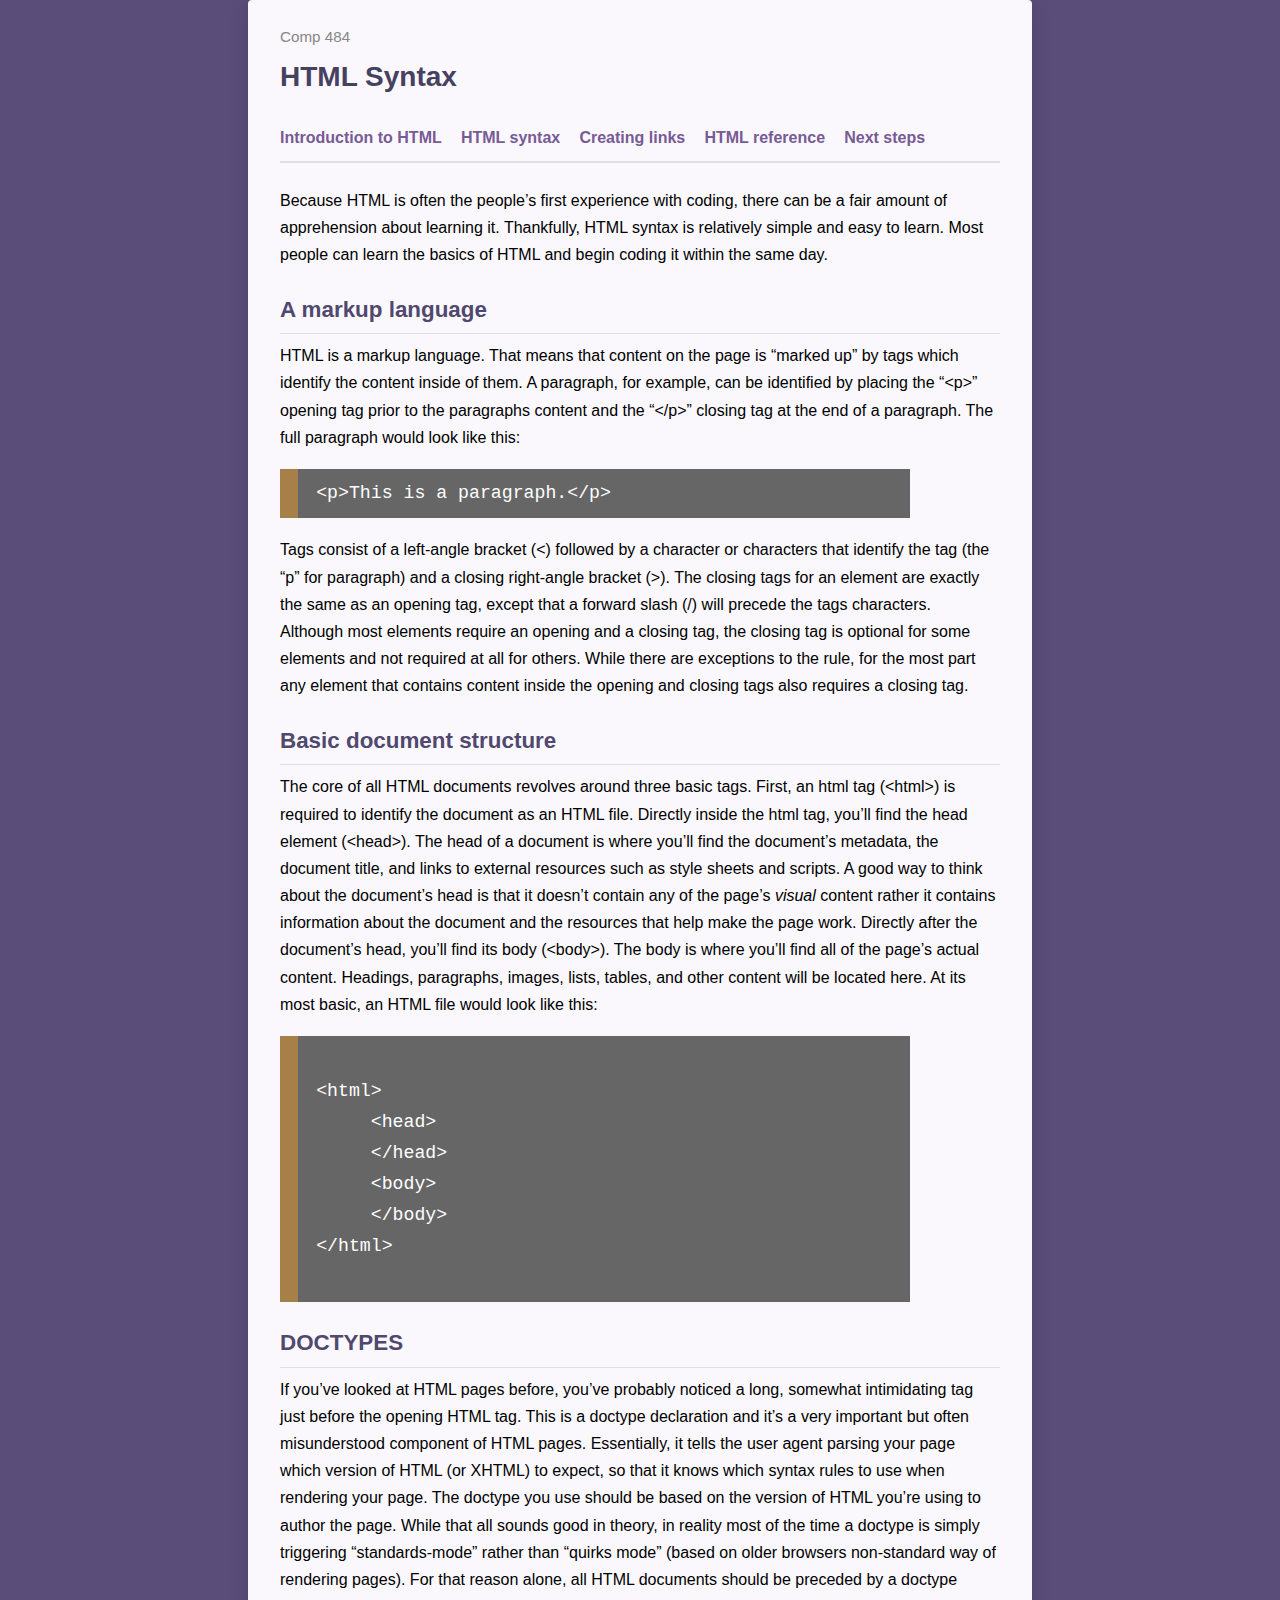
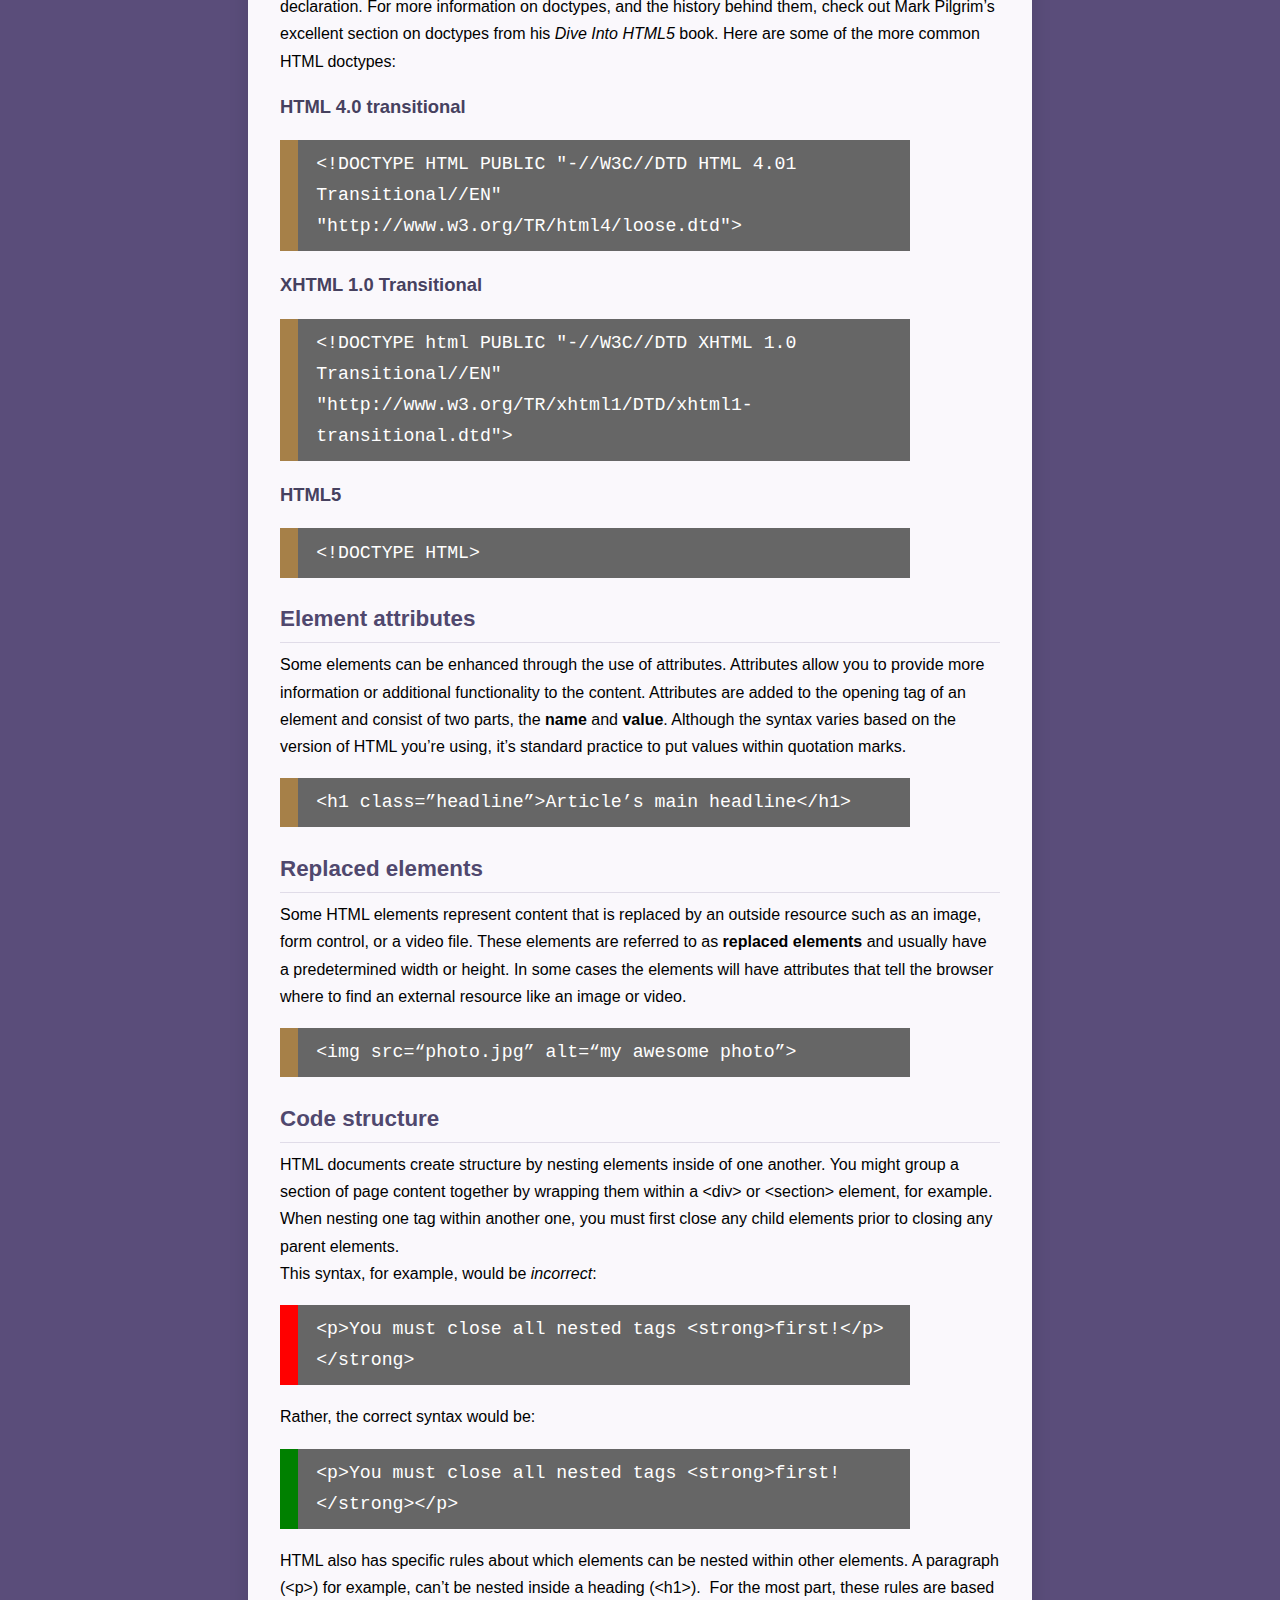
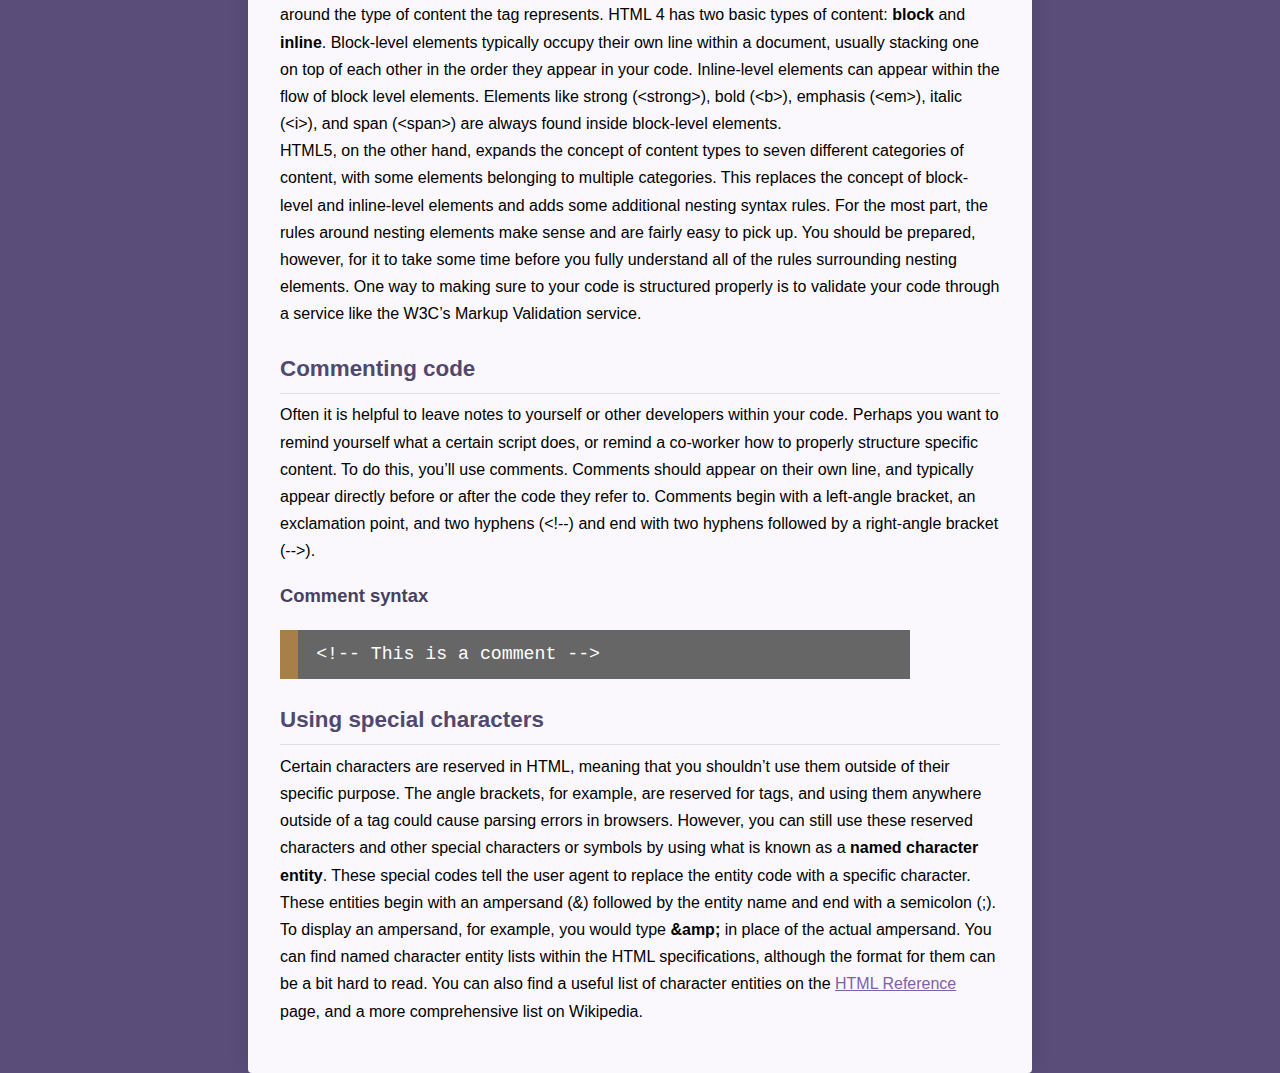
<file: syntax.html>
<!DOCTYPE HTML>
<html lang="en">
<head>
<meta charset="utf-8">
<title>HTML Syntax</title>
<link href="_css/styles.css" rel="stylesheet" type="text/css">
</head>
<body>
<p>Comp 484</p>
<h1>HTML Syntax</h1>
<ul>
  <li><a href="index.html" title="Introduction to HTML">Introduction to HTML</a></li>
  <li><a href="syntax.html" title="HTML syntax">HTML syntax</a></li>
  <li><a href="links.html" title="Creating links">Creating links</a></li>
  <li><a href="reference.html" title="HTML Reference">HTML reference</a></li>
  <li><a href="next.html" title="Next steps">Next steps</a></li>
</ul>
<p>Because HTML is often the people&rsquo;s first experience with coding, there can be a fair amount of apprehension about learning it. Thankfully, HTML syntax is relatively simple and easy to learn. Most people can learn the basics of HTML and begin coding it within the same day.</p>
<h2>A markup language</h2>
<p>HTML is a markup language. That means that content on the page is &ldquo;marked up&rdquo; by tags which identify the content inside of them. A paragraph, for example, can be identified by placing the &ldquo;&lt;p&gt;&rdquo; opening tag prior to the paragraphs content and the &ldquo;&lt;/p&gt;&rdquo; closing tag at the end of a paragraph. The full paragraph would look like this:</p>
<pre><code>&lt;p&gt;This is a paragraph.&lt;/p&gt;</code></pre>
<p>Tags consist of a left-angle bracket (&lt;) followed by a character or characters that identify the tag (the &ldquo;p&rdquo; for paragraph) and a closing right-angle bracket (&gt;). The closing tags for an element are exactly the same as an opening tag, except that a forward slash (/) will precede the tags characters.<br>
  Although most elements require an opening and a closing tag, the closing tag is optional for some elements and not required at all for others. While there are exceptions to the rule, for the most part any element that contains content inside the opening and closing tags also requires a closing tag.</p>
<h2>Basic document structure</h2>
<p>The core of all HTML documents revolves around three basic tags. First, an html tag (&lt;html&gt;) is required to identify the document as an HTML file. Directly inside the html tag, you&rsquo;ll find the head element (&lt;head&gt;). The head of a document is where you&rsquo;ll find the document&rsquo;s metadata, the document title, and links to external resources such as style sheets and scripts. A good way to think about the document&rsquo;s head is that it doesn&rsquo;t contain any of the page&rsquo;s <em>visual</em> content rather it contains information about the document and the resources that help make the page work. Directly after the document&rsquo;s head, you&rsquo;ll find its body (&lt;body&gt;). The body is where you&rsquo;ll find all of the page&rsquo;s actual content. Headings, paragraphs, images, lists, tables, and other content will be located here. At its most basic, an HTML file would look like this:</p>
<pre><code>
&lt;html&gt;     
     &lt;head&gt;
     &lt;/head&gt;
     &lt;body&gt;
     &lt;/body&gt;
&lt;/html&gt;
  </code></pre>
<h2>DOCTYPES</h2>
<p>If you&rsquo;ve looked at HTML pages before, you&rsquo;ve probably noticed a long, somewhat intimidating tag just before the opening HTML tag. This is a doctype declaration and it&rsquo;s a very important but often misunderstood component of HTML pages. Essentially, it tells the user agent parsing your page which version of HTML (or XHTML) to expect, so that it knows which syntax rules to use when rendering your page. The doctype you use should be based on the version of HTML you&rsquo;re using to author the page. While that all sounds good in theory, in reality most of the time a doctype is simply triggering &ldquo;standards-mode&rdquo; rather than &ldquo;quirks mode&rdquo; (based on older browsers non-standard way of rendering pages). For that reason alone, all HTML documents should be preceded by a doctype declaration. For more information on doctypes, and the history behind them, check out Mark Pilgrim&rsquo;s excellent section on doctypes from his <em>Dive Into HTML5</em> book. Here are some of the more common HTML doctypes:</p>
<h3>HTML 4.0 transitional</h3>
<pre><code>&lt;!DOCTYPE HTML PUBLIC &quot;-//W3C//DTD HTML 4.01 Transitional//EN&quot; &quot;http://www.w3.org/TR/html4/loose.dtd&quot;&gt;</code></pre>
<h3>XHTML 1.0 Transitional</h3>
<pre><code>&lt;!DOCTYPE html PUBLIC &quot;-//W3C//DTD XHTML 1.0 Transitional//EN&quot; &quot;http://www.w3.org/TR/xhtml1/DTD/xhtml1-transitional.dtd&quot;&gt;</code></pre>
<h3>HTML5</h3>
<pre><code>&lt;!DOCTYPE HTML&gt;</code>
</pre>
<h2>Element attributes</h2>
<p>Some elements can be enhanced through the use of attributes. Attributes allow you to provide more information or additional functionality to the content. Attributes are added to the opening tag of an element and consist of two parts, the <strong>name</strong> and <strong>value</strong>. Although the syntax varies based on the version of HTML you&rsquo;re using, it&rsquo;s standard practice to put values within quotation marks.</p>
<pre><code>&lt;h1 class=&rdquo;headline&rdquo;&gt;Article&rsquo;s main headline&lt;/h1&gt;</code></pre>
<h2>Replaced elements</h2>
<p>Some HTML elements represent content that is replaced by an outside resource such as an image, form control, or a video file. These elements are referred to as <strong>replaced elements</strong> and usually have a predetermined width or height. In some cases the elements will have attributes that tell the browser where to find an external resource like an image or video.</p>
<pre><code>&lt;img src=&ldquo;photo.jpg&rdquo; alt=&ldquo;my awesome photo&rdquo;&gt;&nbsp;</code></pre>
<h2>Code structure</h2>
<p>HTML documents create structure by nesting elements inside of one another. You might group a section of page content together by wrapping them within a &lt;div&gt; or &lt;section&gt; element, for example. When nesting one tag within another one, you must first close any child elements prior to closing any parent elements. <br>
  This syntax, for example, would be <em>incorrect</em>:</p>
<pre class="wrong"><code>&lt;p&gt;You must close all nested tags &lt;strong&gt;first!&lt;/p&gt;&lt;/strong&gt;</code></pre>
<p>Rather, the correct syntax would be:</p>
<pre class="correct"><code>&lt;p&gt;You must close all nested tags &lt;strong&gt;first!&lt;/strong&gt;&lt;/p&gt;</code></pre>
<p>HTML also has specific rules about which elements can be nested within other elements. A paragraph (&lt;p&gt;) for example, can&rsquo;t be nested inside a heading (&lt;h1&gt;). &nbsp;For the most part, these rules are based around the type of content the tag represents. HTML 4 has two basic types of content: <strong>block</strong> and <strong>inline</strong>. Block-level elements typically occupy their own line within a document, usually stacking one on top of each other in the order they appear in your code. Inline-level elements can appear within the flow of block level elements. Elements like strong (&lt;strong&gt;), bold (&lt;b&gt;), emphasis (&lt;em&gt;), italic (&lt;i&gt;), and span (&lt;span&gt;) are always found inside block-level elements. <br>
  HTML5, on the other hand, expands the concept of content types to seven different categories of content, with some elements belonging to multiple categories. This replaces the concept of block-level and inline-level elements and adds some additional nesting syntax rules. For the most part, the rules around nesting elements make sense and are fairly easy to pick up. You should be prepared, however, for it to take some time before you fully understand all of the rules surrounding nesting elements. One way to making sure to your code is structured properly is to validate your code through a service like the W3C&rsquo;s Markup Validation service.</p>
<h2>Commenting code</h2>
<p>Often it is helpful to leave notes to yourself or other developers within your code. Perhaps you want to remind yourself what a certain script does, or remind a co-worker how to properly structure specific content. To do this, you&rsquo;ll use comments. Comments should appear on their own line, and typically appear directly before or after the code they refer to. Comments begin with a left-angle bracket, an exclamation point, and two hyphens (&lt;!--) and end with two hyphens followed by a right-angle bracket (--&gt;).</p>
<h3>Comment syntax</h3>
<pre><code>&lt;!-- This is a comment --&gt;</code></pre>
<h2>Using special characters</h2>
<p>Certain characters are reserved in HTML, meaning that you shouldn&rsquo;t use them outside of their specific purpose. The angle brackets, for example, are reserved for tags, and using them anywhere outside of a tag could cause parsing errors in browsers. However, you can still use these reserved characters and other special characters or symbols by using what is known as a <strong>named character entity</strong>. These special codes tell the user agent to replace the entity code with a specific character. These entities begin with an ampersand (&amp;) followed by the entity name and end with a semicolon (;). To display an ampersand, for example, you would type <strong>&amp;amp;</strong> in place of the actual ampersand. You can find named character entity lists within the HTML specifications, although the format for them can be a bit hard to read. You can also find a useful list of character entities on the <a href="reference.html#named">HTML Reference</a> page, and a more comprehensive list on Wikipedia.</p>
</body>
</html>
</file>
<file: _css/styles.css>
html, body {
	background: #5a4d7a;
	margin: 0;
}
h1, h2, h3, h4, h5, h6, p {
	margin: 0;
	padding: 0;
}
h1, h2, h3, h4, h5, h6 {
	color: rgb(70, 65, 95);
}
body {
	font-family: "Segoe UI", Verdana, Geneva, sans-serif;
	font-size: 100%;
	width: 85%;
	max-width: 720px;
	margin-right: auto;
	margin-left: auto;
	padding: 1.5em 2em 2em;
	background: #faf8fc;
	line-height: 1.7;
	box-shadow: 0 0 20px rgba(0,0,0,.12);
	border-radius: 4px;
}
body > ul:first-of-type {
	list-style: none;
	margin: 0 0 1.5em 0;
	padding: 0.6em 0;
	border-bottom: 2px solid #e0dce8;
	display: flex;
	flex-wrap: wrap;
	gap: 0.5em 1.2em;
}
body > ul:first-of-type li {
	display: inline;
}
body > ul:first-of-type a {
	text-decoration: none;
	font-weight: 600;
	color: rgb(120, 90, 150);
}
body > ul:first-of-type a:hover {
	text-decoration: underline;
}
body > p:first-of-type {
	font-size: 0.95em;
	color: #888;
	margin-bottom: 0.2em;
}
h1 {
	font-size: 1.75em;
	margin-bottom: 0.5em;
	color: rgb(70, 65, 95);
}
h2 {
	font-size: 1.4em;
	margin-top: 1em;
	margin-bottom: 0.35em;
	color: rgb(80, 72, 110);
	border-bottom: 1px solid #e0dce8;
	padding-bottom: 0.2em;
}
h3 {
	font-size: 1.15em;
	margin-top: 0.8em;
}
p {
	margin-bottom: 1em;
}
a {
	color: rgb(130, 95, 165);
}
a:hover {
	color: rgb(90, 65, 120);
}
ul ul {
	margin: 0.4em 0 1em 1.2em;
}
pre {
	font-size: 1.4em;
	color: white;
	padding: .5em 1em;
	border-left: 1em solid #A68048;
	background: #666;
	white-space: pre-wrap;
	white-space: -moz-pre-wrap;
	white-space: -pre-wrap;
	white-space: -o-pre-wrap;
	word-wrap: break-word;
	width: 80%;
}
pre.wrong {
	border-left-color: red;
}
pre.correct {
	border-left-color: green;
}
dt {
	font-style: italic;
	font-size:1.2em;
}
dd {
	margin-bottom: 1.4em;
}
table {
	margin-top: 1em;
}
caption {
	margin: 0;
	padding: 0;
	margin-bottom: 1em;
	text-align: left;
}
td, th {
	padding: 10px;
}
.center {
	text-align: center;
}
header h2 {
	padding-bottom: .2em;
	border-bottom: 1px solid gray;
}
aside {
	padding: 1em;
	background:rgb(83, 104, 138);
	color: white;
	margin-bottom: 1em;
}
aside h4 {
	color: white;
}
footer {
	border-top: 1px solid gray;
	text-align: center;
	font-size: .8em;
	line-height: 4em;
	margin-top: 1em;
}
blockquote {
	font-style: italic;
}
.flowRight {
	float: right;
	margin-left: 10px;
}
.flowLeft {
	float: left;
	margin-right: 10px;
}
</file>
